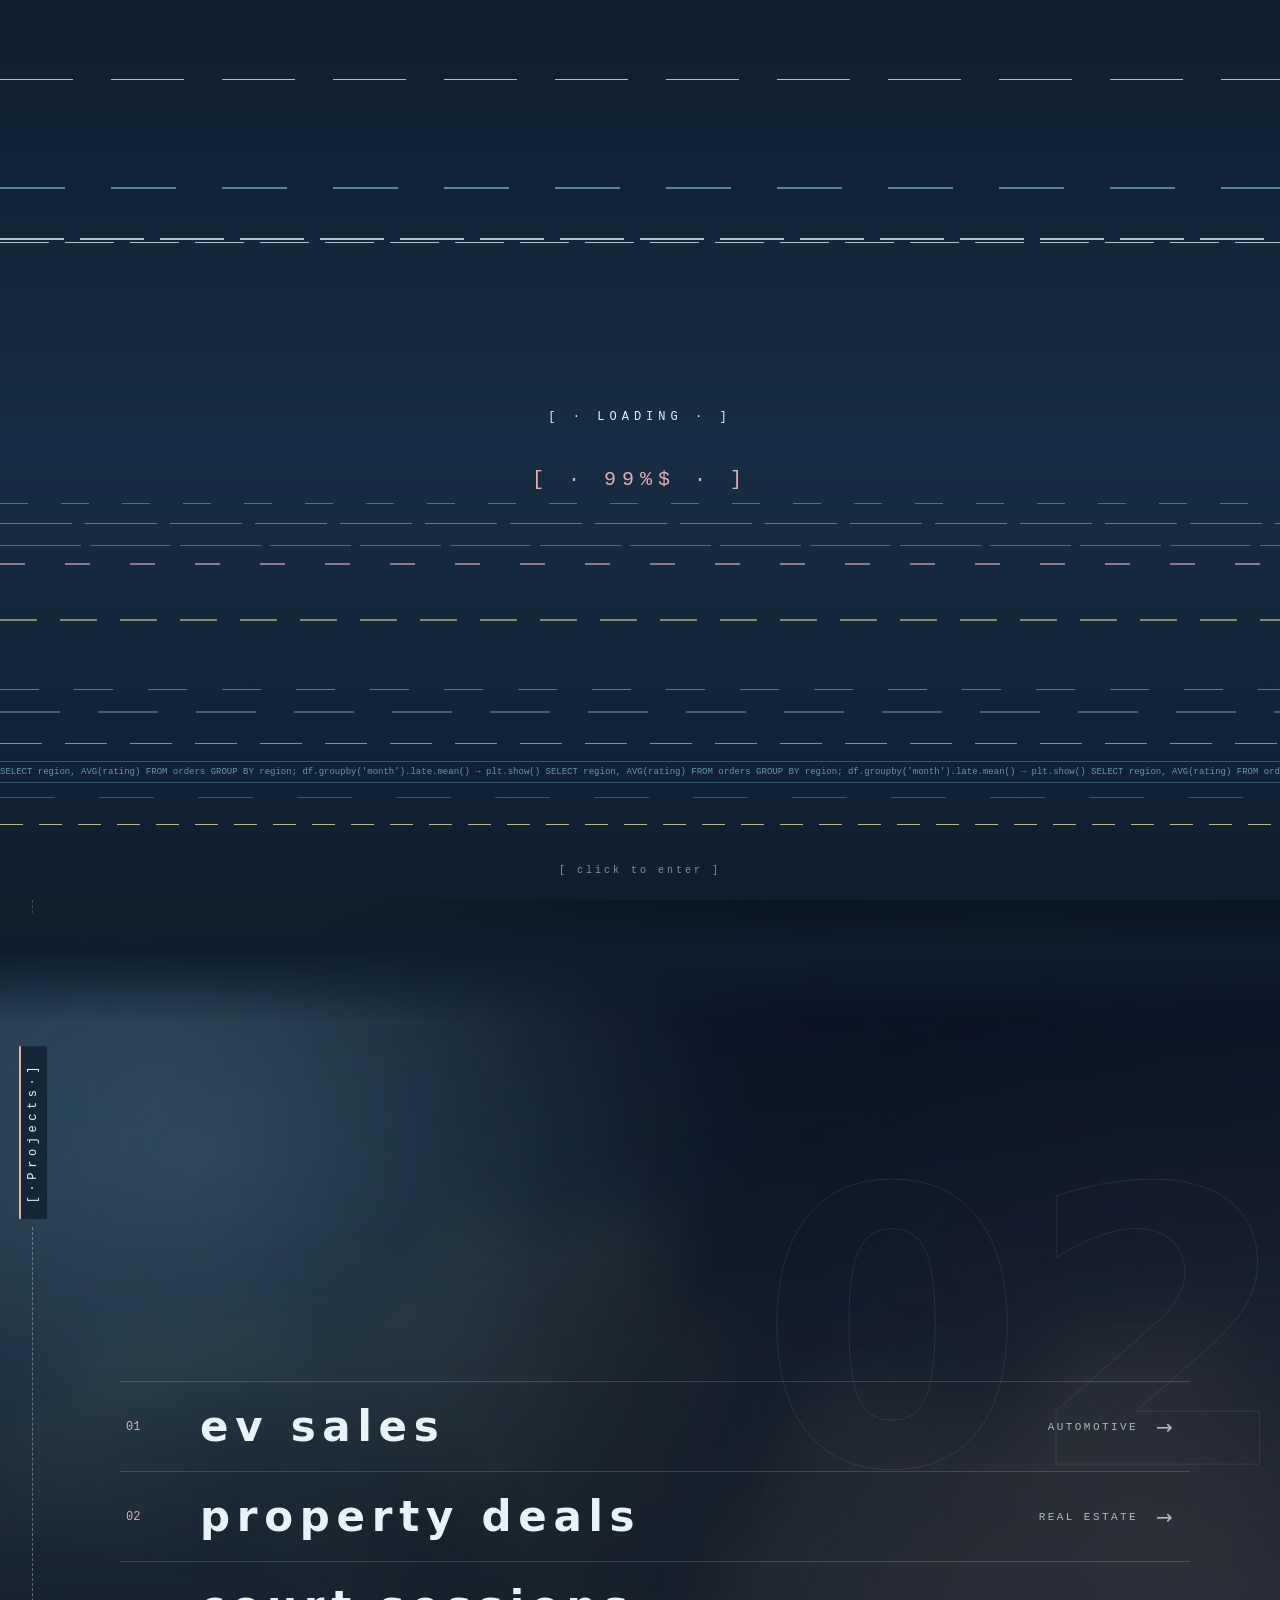
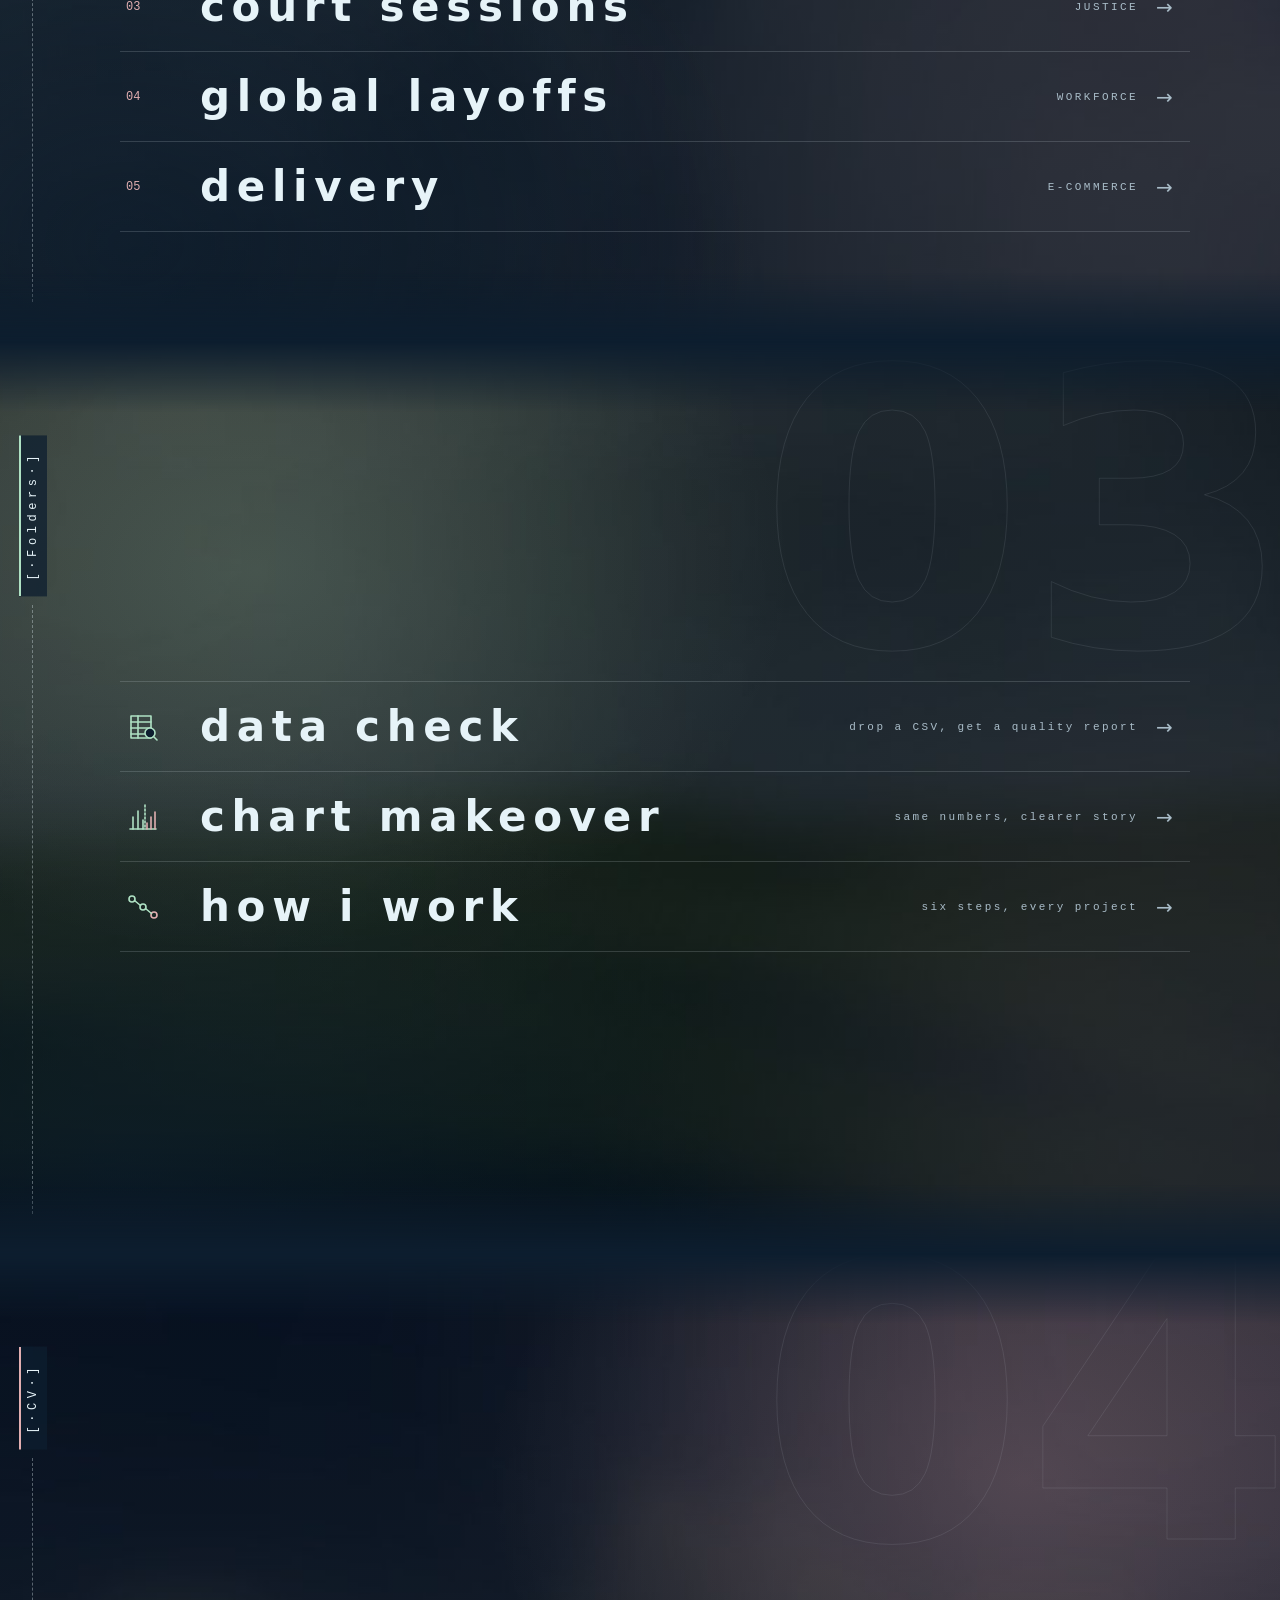
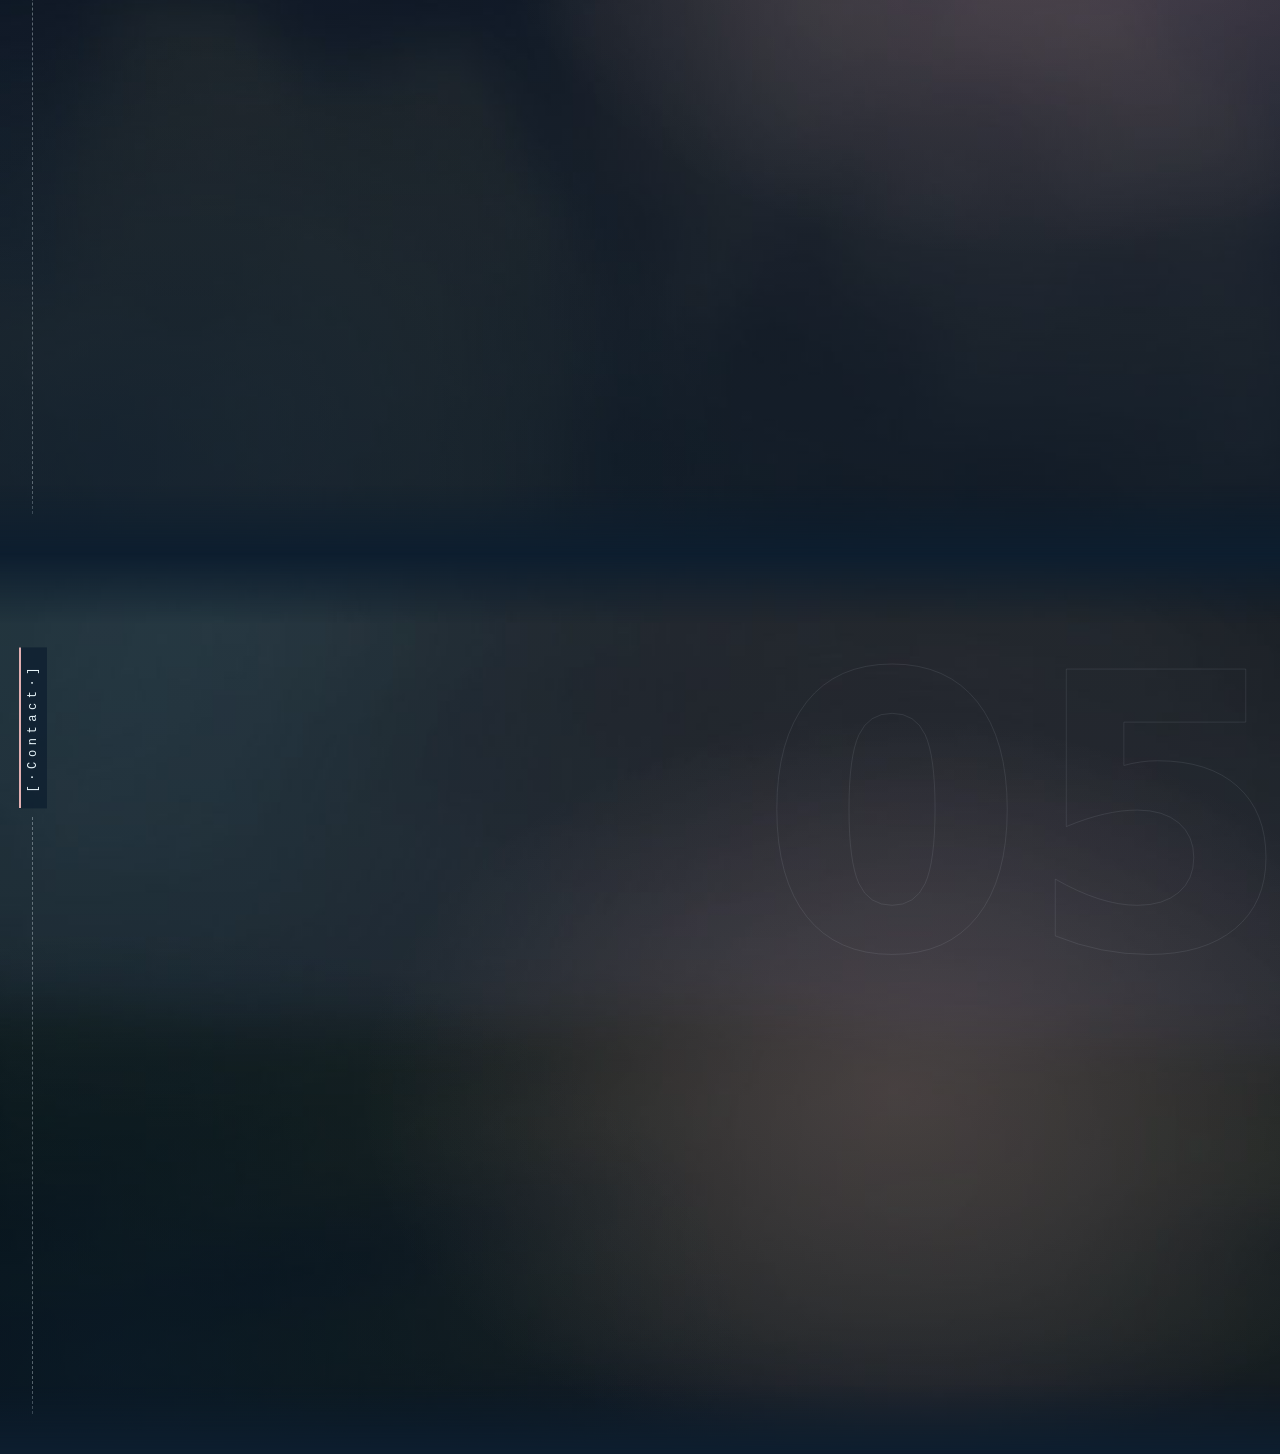
<file: index.html>
<!doctype html>
<html lang="en">
<head>
<meta charset="utf-8">
<meta http-equiv="Content-Security-Policy" content="default-src 'self'; script-src 'self'; style-src 'self' 'unsafe-inline' https://fonts.googleapis.com; font-src https://fonts.gstatic.com; img-src 'self' data: blob: https://raw.githubusercontent.com https://*.githubusercontent.com https://github.com; media-src 'self' blob:; connect-src 'self' https://formsubmit.co https://*.supabase.co; object-src 'none'; base-uri 'self'; form-action 'self' https://formsubmit.co">
<meta name="referrer" content="strict-origin-when-cross-origin">
<meta name="viewport" content="width=device-width, initial-scale=1, viewport-fit=cover">
<meta name="theme-color" content="#0D1E2F">
<title>Nourah WA | Data Analyst</title>
<meta name="description" content="Data and business analysis portfolio: five case studies, from Saudi real estate to court workloads, and tools you can try.">
<link rel="canonical" href="https://nourahwa.github.io/">
<meta property="og:type" content="website">
<meta property="og:url" content="https://nourahwa.github.io/">
<meta property="og:site_name" content="Nourah WA">
<meta property="og:title" content="Nourah Wahaq · Data & Business Analyst Portfolio">
<meta property="og:description" content="Five data and business analysis case studies, from Saudi real estate to court workloads, and tools you can try.">
<meta property="og:image" content="https://nourahwa.github.io/og.jpg">
<meta property="og:image:width" content="1200">
<meta property="og:image:height" content="626">
<meta name="twitter:card" content="summary_large_image">
<link rel="preconnect" href="https://fonts.googleapis.com">
<link rel="preconnect" href="https://fonts.gstatic.com" crossorigin>
<link rel="stylesheet" href="https://fonts.googleapis.com/css2?family=Funnel+Display:wght@300;400;500;600;700;800&family=Readex+Pro:wght@300;400;500;600;700&family=JetBrains+Mono:wght@400;500&display=swap">
<link rel="stylesheet" href="site.css?v=14">
</head>
<body>

<!-- loading screen: running lines, a counter, then the two halves open -->
<div class="loader" id="loader" tabindex="-1" aria-hidden="true">
  <div class="ld-half ld-top"></div>
  <div class="ld-half ld-bottom"></div>
  <div class="ld-lines"></div>
  <div class="ld-center">
    <p class="ld-word"></p>
    <p class="ld-pct">[ · 0% · ]</p>
  </div>
  <div class="ld-stream"></div>
  <p class="ld-skip"></p>
</div>

<!-- top ribbon: sun mark, Portfolio and my name -->
<header class="top" id="top">
  <a class="ribbon" href="#about">
    <span class="rb-sun" id="rbSun"></span>
    <span class="rb-port" data-t="portTag">[·Portfolio·]</span>
    <span class="rb-name" id="rbName">NOURAH WA</span>
  </a>
  <span class="top-dash" aria-hidden="true"></span>
  <span class="clock" id="clock"></span>
  <nav class="top-nav" id="topNav">
    <a href="#about" data-t="about">About</a>
    <a href="#work" data-t="projects">Projects</a>
    <a href="#desk" data-t="desk">Folders</a>
    <a href="#cv" data-t="cv">CV</a>
    <a href="#contact" data-t="contact">Contact</a>
  </nav>
  <button class="menu-btn" id="menuBtn" type="button" aria-expanded="false" aria-controls="topNav"><i></i><i></i><i></i></button>
  <button class="lang" id="lang" type="button">ع</button>
</header>

<!-- slow lines running behind the whole page -->
<div class="drift" aria-hidden="true"><i class="ld-line" style="top:14%;color:#88C9E2;--d:60px;--g:40px;--s:22s"></i><i class="ld-line rev" style="top:38%;color:#E2AFB1;--d:20px;--g:70px;--s:30s"></i><i class="ld-line thick" style="top:63%;color:#E6F3F8;--d:90px;--g:120px;--s:26s"></i><i class="ld-line rev" style="top:86%;color:#88C9E2;--d:30px;--g:50px;--s:34s"></i><b></b><b></b><b></b></div>

<main id="page">

  <section class="sec" id="about" data-mood="about">
    <div class="mood" aria-hidden="true"></div>
    <div class="tag-label"><span>[·<b data-t="about">About</b>·]</span></div>
    <div class="about-grid">
      <div class="about-text">
        <p class="hello" id="hello"></p>
        <h1 class="name" id="name">Nourah<br>WA·</h1>
        <p class="role" id="role"></p>
        <p class="bio" id="bio"></p>
        <p class="motto" id="motto"></p>
      </div>
      <div class="badge" id="badge" aria-hidden="true"></div>
      <p class="scroll-hint"><span data-t="explore">[ · Drag or pick to explore · ]</span><i aria-hidden="true">→</i></p>
    </div>
    <div class="band" id="band" aria-hidden="true"></div>
  </section>

  <section class="sec" id="work" data-mood="projects">
    <div class="mood" aria-hidden="true"></div>
    <div class="tag-label"><span>[·<b data-t="projects">Projects</b>·]</span></div>
    <div class="head">
      <h2 class="big-title">[·<span data-t="projectsBig">projects</span>·]</h2>
      <p class="note" id="workNote"></p>
      <div class="filters" id="filters" role="group" aria-label="Project type"></div>
    </div>
    <ol class="folders" id="projectList"></ol>
  </section>

  <section class="sec" id="desk" data-mood="lab">
    <div class="mood" aria-hidden="true"></div>
    <div class="tag-label"><span>[·<b data-t="desk">Folders</b>·]</span></div>
    <div class="head">
      <h2 class="big-title">[·<span data-t="deskBig">folders</span>·]</h2>
      <p class="note" id="deskNote"></p>
    </div>
    <ol class="folders" id="deskList"></ol>
    <div class="tools-wrap">
      <p class="tools-title">[·<span data-t="tools">tools I use</span>·]</p>
      <div class="tools" id="tools"></div>
    </div>
  </section>

  <section class="sec" id="cv" data-mood="resume">
    <div class="mood" aria-hidden="true"></div>
    <div class="tag-label"><span>[·<b data-t="cv">CV</b>·]</span></div>
    <div class="cv-box">
      <h2 class="big-title small">[·<span data-t="cvBig">cv on request</span>·]</h2>
      <p class="note" id="cvLead"></p>
      <form class="cv-form" id="cvForm" novalidate>
        <label><span data-t="yourName">Your name</span><input id="cvName" maxlength="60" autocomplete="name"></label>
        <label><span data-t="yourMail">Your email</span><input id="cvMail" type="email" maxlength="120" autocomplete="email"></label>
        <label><span data-t="yourRole">Your job title</span><input id="cvRole" maxlength="80" autocomplete="organization-title"></label>
        <input class="hp" id="cvHp" tabindex="-1" autocomplete="off" aria-hidden="true">
        <button class="btn" type="submit" id="cvSend" data-t="request">[ · Request my CV · ]</button>
        <p class="cv-info" id="cvInfo" role="status"></p>
      </form>
    </div>
  </section>

  <section class="sec" id="contact" data-mood="contact">
    <div class="mood" aria-hidden="true"></div>
    <div class="tag-label"><span>[·<b data-t="contact">Contact</b>·]</span></div>
    <div class="head">
      <h2 class="big-title">[·<span data-t="say">say hello</span>·]</h2>
      <p class="note" id="contactNote"></p>
    </div>
    <ul class="links" id="links"></ul>
    <footer class="foot">
      <span id="copy"></span>
      <!-- Desktop version, hidden for now. To bring it back, remove the comment marks:
      <a href="desktop.html" data-t="desktop">Desktop version</a>
      -->
    </footer>
  </section>

</main>

<article class="project" id="project" hidden role="dialog" aria-modal="true" aria-labelledby="pjTitle">
  <div class="pj-mood" id="pjMood" aria-hidden="true"></div>
  <div class="pj-wrap" id="pjWrap"></div>
</article>

<div class="app-sheet" id="appSheet" hidden role="dialog" aria-modal="true">
  <button class="app-close" id="appClose" type="button"><span aria-hidden="true">✕</span></button>
  <iframe id="appFrame" title="App"></iframe>
  <div class="studio" id="studio" hidden><div class="studio-body" id="studioBody"></div></div>
</div>

<div class="peek" id="peek" aria-hidden="true"></div>
<div class="grain" aria-hidden="true"></div>

<script src="site/content/settings.js?v=202611121428"></script>
<script src="site/content/projects.js?v=4"></script>
<script src="profile.js?v=4"></script>
<script src="config.js?v=202611121428"></script>
<script src="art.js?v=202611121428"></script>
<script src="art2.js?v=3"></script>
<script src="sqldata.js?v=202611121428"></script>
<script src="studio.js?v=5"></script>
<script src="site.js?v=17"></script>
</body>
</html>
</file>
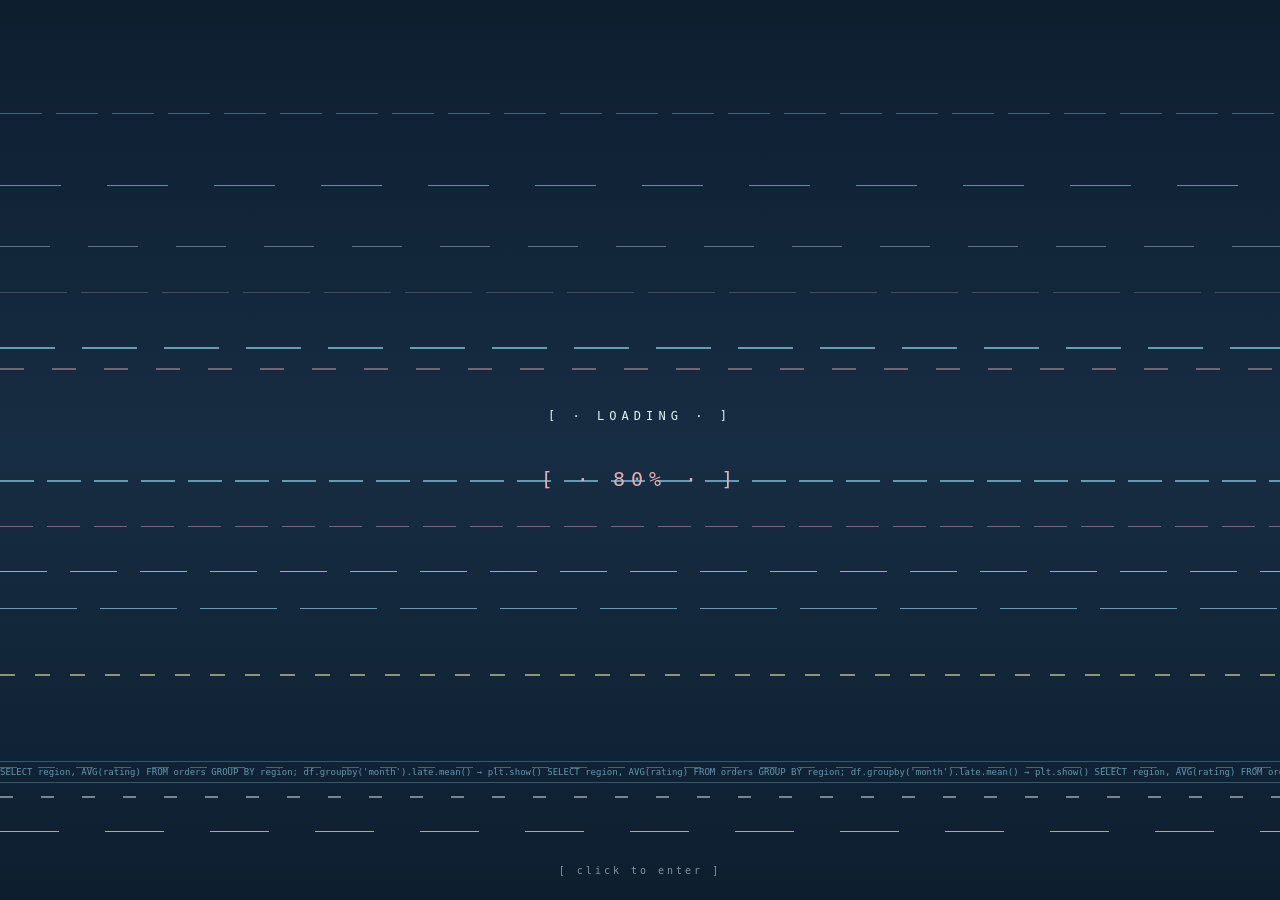
<file: desktop.html>
<!doctype html>
<html lang="en">
<head>
<meta charset="utf-8">
<meta http-equiv="Content-Security-Policy" content="default-src 'self'; script-src 'self' https://gc.zgo.at; style-src 'self' 'unsafe-inline' https://fonts.googleapis.com; font-src https://fonts.gstatic.com; img-src 'self' data: blob: https://raw.githubusercontent.com https://*.githubusercontent.com https://github.com; media-src 'self' blob:; connect-src 'self' https://formsubmit.co https://api.open-meteo.com https://*.goatcounter.com https://*.supabase.co https://api.github.com; object-src 'none'; base-uri 'self'; form-action 'self' https://formsubmit.co">
<meta name="referrer" content="strict-origin-when-cross-origin">
<meta name="viewport" content="width=device-width, initial-scale=1, viewport-fit=cover">
<title>Nourah WA | Data Analyst</title>
<meta name="description" content="Data analysis portfolio">
<link rel="preconnect" href="https://fonts.googleapis.com">
<link rel="stylesheet" href="https://fonts.googleapis.com/css2?family=Funnel+Display:wght@300;400;500;600;700;800&family=Readex+Pro:wght@300;400;500;600;700&family=JetBrains+Mono:wght@400;500&display=swap">
<link rel="stylesheet" href="shared/base.css?v=202611121428">
<link rel="stylesheet" href="desktop.css?v=202611121428">
<link rel="stylesheet" href="extras.css?v=2">
</head>
<body>

<!-- loading screen: running lines and a counter, then the screen opens in two halves -->
<div class="loader" id="login" hidden tabindex="-1" aria-label="Loading">
  <div class="ld-half ld-top"></div>
  <div class="ld-half ld-bottom"></div>
  <div class="ld-lines"></div>
  <div class="ld-center">
    <p class="ld-word"></p>
    <p class="ld-pct">[ · 0% · ]</p>
  </div>
  <div class="ld-stream"></div>
  <p class="ld-skip"></p>
</div>

<main id="home" class="desk">
  <header class="menubar">
    <div class="mb-left">
      <div class="ribbon">
        <button class="sun-btn" id="sunBtn" type="button" aria-haspopup="true" aria-expanded="false" aria-controls="sunMenu"></button>
        <span class="rb-port" id="rbPort">[·Portfolio·]</span>
        <button class="mb-name" id="mbName" type="button"></button>
      </div>
      <button class="mb-icon mb-term" id="termBtn" type="button" aria-expanded="false" aria-controls="codePanel">&gt;_</button>
      <button class="mb-text" id="helpBtn" type="button"></button>
      <div class="sun-menu" id="sunMenu" hidden></div>
    </div>
    <div class="mb-right">
      <button class="mb-item mb-prog" id="progBtn" type="button" aria-haspopup="true" aria-expanded="false"></button>
      <div class="prog-menu" id="progMenu" hidden></div>
      <span class="mb-item" id="weather" hidden></span>
      <span class="mb-item" id="mbDate"></span>
      <span class="mb-item" id="mbTime"></span>
      <button class="mb-icon" id="soundBtn" type="button"></button>
      <span id="langSlot"></span>
    </div>
  </header>

  <aside class="palette" id="palette" aria-label="Background"></aside>

  <section class="intro">
    <div class="intro-text">
      <p class="intro-hello" id="introHello"></p>
      <p class="intro-name" id="introName"></p>
      <p class="intro-role" id="introRole"></p>
      <p class="intro-bio" id="introBio"></p>
      <p class="intro-about" id="introAbout"></p>
    </div>
  </section>

  <aside class="codepanel" id="codePanel" hidden aria-label="about_me.py">
    <header class="cp-bar">
      <span class="lights"><button class="win-close" id="cpClose" type="button"></button><i></i><i></i></span>
      <span class="cp-file">about_me.py</span>
      <button class="cp-run" id="cpRun" type="button">Run ▶</button>
    </header>
    <pre class="me-code" id="cpCode"></pre>
    <div class="me-term" id="cpTerm"></div>
  </aside>

  <nav class="icons" id="icons" aria-label="Apps"></nav>

  <footer class="dock-wrap">
    <div class="dock" id="dock"></div>
    <p class="copy" id="copy"></p>
  </footer>
  <p class="toast" id="toast" role="status" hidden></p>
</main>

<div class="ink" id="ink" hidden aria-hidden="true"></div>
<div class="peek" id="peek" aria-hidden="true"></div>
<div class="saver" id="saver" hidden aria-hidden="true"></div>

<div class="layer" id="layer" hidden>
  <section class="win" id="win" role="dialog" aria-modal="true" aria-labelledby="winTitle">
    <header class="win-bar">
      <span class="lights"><button class="win-close" id="winClose" type="button"></button><i></i><i></i></span>
      <h2 class="win-title" id="winTitle"></h2>
      <span class="win-tools" id="winTools"></span>
    </header>
    <div class="win-body" id="winBody"></div>
  </section>
</div>

<article id="detail" class="detail" hidden></article>

<script src="site/content/settings.js?v=202611121428"></script>
<script src="site/content/projects.js?v=202611121428"></script>
<script src="shared/pixel.js?v=202611121428"></script>
<script src="shared/core.js?v=202611121428"></script>
<script src="config.js?v=202611121428"></script>
<script src="profile.js?v=202611121428"></script>
<script src="sqldata.js?v=202611121428"></script>
<script src="art.js?v=202611121428"></script>
<script src="art2.js?v=3"></script>
<script src="apps.js?v=202611121428"></script>
<script src="apps2.js?v=202611121428"></script>
<script src="desktop.js?v=3"></script>
</body>
</html>
</file>
<file: site.css>
/* Main page. Sections sit side by side; drag the screen or pick one from the menu.
   Each section has a dark nature photo, blurred until only its colours are left, with coarse grain.
   Colours are the site colours in settings.js. */
:root{
  --ink:#0D1E2F; --navy:#172D43; --navy2:#233F5B; --pine:#21392E;
  --sky:#88C9E2; --ice:#E6F3F8; --ice2:#A9BCC8; --pink:#E2AFB1; --gold:#F6E7A1;
  --lat:"Funnel Display",system-ui,sans-serif; --ara:"Readex Pro","Funnel Display",sans-serif;
  --mono:"JetBrains Mono",ui-monospace,Menlo,monospace;
  --top:62px;
}
*{box-sizing:border-box;margin:0;padding:0}
html,body{height:100%}
body{background:var(--ink);color:var(--ice);font-family:var(--lat);-webkit-font-smoothing:antialiased;overflow:hidden}
html[lang=ar] body{font-family:var(--ara)}
a{color:inherit;text-decoration:none}
button,input{font:inherit;color:inherit}
button{background:none;border:0;cursor:pointer}
img,svg,video{display:block;max-width:100%}
[hidden]{display:none!important}
:focus-visible{outline:2px solid var(--gold);outline-offset:3px}
.glyph{font-family:var(--mono);color:var(--sky);opacity:.9}

/* coarse film grain over everything */
.grain{position:fixed;inset:0;z-index:90;pointer-events:none;opacity:.95;mix-blend-mode:overlay;background-size:120px 120px;
  background-image:url("data:image/svg+xml,%3Csvg xmlns='http://www.w3.org/2000/svg' width='170' height='170'%3E%3Cfilter id='n'%3E%3CfeTurbulence type='fractalNoise' baseFrequency='.5' numOctaves='3' stitchTiles='stitch'/%3E%3CfeColorMatrix values='0 0 0 0 .5 0 0 0 0 .5 0 0 0 0 .5 0 0 0 1.9 -.3'/%3E%3C/filter%3E%3Crect width='100%25' height='100%25' filter='url(%23n)'/%3E%3C/svg%3E");
  animation:grain 1.4s steps(5) infinite}
@keyframes grain{0%,100%{background-position:0 0}20%{background-position:-37px 21px}40%{background-position:28px -33px}60%{background-position:-19px -12px}80%{background-position:33px 29px}}

/* ---------------- loading screen ---------------- */
.loader{position:fixed;inset:0;z-index:100;display:grid;place-items:center;font-family:var(--mono);cursor:pointer;outline:none}
.ld-half{position:absolute;left:0;right:0;height:50.5%;background:linear-gradient(180deg,var(--ink),var(--navy));transition:transform .9s cubic-bezier(.77,0,.18,1)}
.ld-top{top:0}.ld-bottom{bottom:0;background:linear-gradient(0deg,var(--ink),var(--navy))}
.loader.out{pointer-events:none}
.loader.out .ld-half{transition-delay:.35s}
.loader.out .ld-top{transform:translateY(-101%)}
.loader.out .ld-bottom{transform:translateY(101%)}
.loader.out .ld-center,.loader.out .ld-lines,.loader.out .ld-stream,.loader.out .ld-skip{opacity:0;transition:opacity .25s .25s}
.ld-center{position:relative;z-index:2;text-align:center}
.ld-word{font-size:12px;letter-spacing:.42em;color:var(--ice)}
html[lang=ar] .ld-word{letter-spacing:.05em;font-family:var(--ara);font-size:14px}
.ld-pct{margin-top:44px;font-size:20px;letter-spacing:.3em;color:var(--pink);font-weight:500}
.ld-lines{position:absolute;inset:0;overflow:hidden;z-index:1}
.ld-line{position:absolute;left:0;height:1px;width:200%;
  background:repeating-linear-gradient(90deg,currentColor 0 var(--d,38px),transparent var(--d,38px) calc(var(--d,38px) + var(--g,22px)));
  animation:ldrun var(--s,3s) linear infinite}
.ld-line.thick{height:2px}.ld-line.rev{animation-direction:reverse}
@keyframes ldrun{from{transform:translateX(-50%)}to{transform:translateX(0)}}
.loader.fast .ld-line{animation-duration:.45s!important}
.ld-stream{position:absolute;left:0;right:0;bottom:13%;height:22px;overflow:hidden;font-size:9px;line-height:20px;color:var(--sky);opacity:.7;white-space:nowrap;z-index:1;border-top:1px solid rgba(136,201,226,.45);border-bottom:1px solid rgba(136,201,226,.45)}
.ld-stream span{display:inline-block;width:max-content;animation:ldrun 7s linear infinite}
.ld-skip{position:absolute;bottom:24px;z-index:2;font-size:10px;letter-spacing:.3em;color:var(--ice);opacity:.55}
html[lang=ar] .ld-skip{letter-spacing:0;font-family:var(--ara);font-size:12px}

/* Arabic: the words read right to left, but nothing on the page moves */
html[lang=ar] :is(p,h1,h2,h3,label,li,.f-name,.f-cat,.pj-in span,.links a,.mk-notes span,.mk-notes b,.hw-ins span,.hw-checks span,.hw-t td,.hw-f span,.dc-or span,.dc-card span){unicode-bidi:plaintext}
html[lang=ar] .f-cat{text-align:right}

/* text typed as a line of Python before it turns into words */
.py-line{font-family:var(--mono);font-size:.82em;letter-spacing:0;color:var(--sky);direction:ltr;unicode-bidi:isolate;white-space:pre}
.py-caret{display:inline-block;width:.55em;height:1.05em;vertical-align:-.15em;margin-inline-start:2px;background:var(--pink);animation:blink .8s steps(2) infinite}

/* ---------------- top ribbon ---------------- */
.top{position:fixed;top:0;left:0;right:0;height:var(--top);z-index:50;display:flex;align-items:center;gap:16px;padding-inline:0 18px;
  background:rgba(13,30,47,.55);-webkit-backdrop-filter:blur(14px);backdrop-filter:blur(14px);border-bottom:1px solid rgba(230,243,248,.08)}
.ribbon{position:relative;display:flex;align-items:center;gap:12px;height:44px;padding-inline:18px 36px;flex:0 0 auto;
  background:linear-gradient(90deg,var(--ink),var(--navy2));color:var(--ice);clip-path:polygon(0 0,100% 0,calc(100% - 18px) 100%,0 100%);box-shadow:inset 0 -2px 0 var(--pink)}
.ribbon::after{content:"";position:absolute;right:16px;top:6px;bottom:6px;width:2px;background:var(--pink);transform:skewX(22deg);opacity:.85}
/* the sun: thin lines like the drawings, no glow; it draws itself, then the rays turn slowly */
.rb-sun{width:30px;height:24px;color:var(--ice)}
.rb-sun svg{width:100%;height:100%}
.sun-arc{stroke-dasharray:1;stroke-dashoffset:1;animation:sunDraw 1.4s .3s cubic-bezier(.6,0,.2,1) forwards}
.rb-sun .ray{stroke-dasharray:6;stroke-dashoffset:6;animation:sunDraw .5s forwards}
.rb-sun .ray:nth-of-type(1){animation-delay:1.1s}.rb-sun .ray:nth-of-type(2){animation-delay:1.2s}.rb-sun .ray:nth-of-type(3){animation-delay:1.3s}.rb-sun .ray:nth-of-type(4){animation-delay:1.4s}.rb-sun .ray:nth-of-type(5){animation-delay:1.5s}
.ribbon:hover .rb-sun g{transform-box:view-box;transform-origin:20px 28px;animation:sunTurn 1.6s ease-in-out}
@keyframes sunDraw{to{stroke-dashoffset:0}}
@keyframes sunTurn{50%{transform:rotate(14deg)}}
.rb-port{font-family:var(--mono);font-size:11px;letter-spacing:.3em;color:var(--sky);white-space:nowrap}
html[lang=ar] .rb-port{letter-spacing:0;font-family:var(--ara);font-size:13px}
.rb-name{display:inline-block;overflow:hidden;max-width:16em;font-weight:700;font-size:15px;letter-spacing:.14em;white-space:nowrap;transition:max-width .7s cubic-bezier(.77,0,.18,1),opacity .4s,margin .7s}
/* on About my name is big on the page, so the ribbon hides it there */
body.on-about .rb-name{max-width:0;opacity:0;margin-inline-start:-12px}
html[lang=ar] .rb-name{letter-spacing:0}
.top-dash{flex:1;height:0;border-top:1px dashed rgba(230,243,248,.25)}
.clock{font-family:var(--mono);font-size:11px;letter-spacing:.18em;color:var(--ice2);white-space:nowrap}
.clock::before{content:"";display:inline-block;width:6px;height:6px;margin-inline-end:8px;background:var(--pink);border-radius:50%;animation:blink 2s steps(2) infinite}
html[lang=ar] .clock{font-family:var(--ara);letter-spacing:0;font-size:12px}
@keyframes blink{50%{opacity:.2}}
.top-nav{display:flex;gap:2px;flex:0 0 auto}
.top-dash{min-width:12px}
.lang,.menu-btn,.top-nav a,.clock{flex-shrink:0;white-space:nowrap}
@media (max-width:1120px){.clock{display:none}}
.top-nav a{font-size:13px;letter-spacing:.1em;padding:8px 11px;color:var(--ice2);transition:color .2s}
html[lang=ar] .top-nav a{letter-spacing:0;font-size:14px}
.top-nav a::before{content:"[";opacity:0;margin-inline-end:4px;color:var(--pink);transition:opacity .2s}
.top-nav a::after{content:"]";opacity:0;margin-inline-start:4px;color:var(--pink);transition:opacity .2s}
.top-nav a:hover,.top-nav a.on{color:var(--ice)}
.top-nav a.on::before,.top-nav a.on::after,.top-nav a:hover::before,.top-nav a:hover::after{opacity:1}
.lang{font-size:13px;width:36px;height:30px;background:var(--pink);color:var(--ink);font-weight:700;clip-path:polygon(0 0,100% 0,100% 100%,8px 100%)}
.menu-btn{display:none;width:36px;height:30px;flex-direction:column;justify-content:center;align-items:center;gap:5px}
.menu-btn i{display:block;width:20px;height:2px;background:var(--ice);transition:transform .3s,opacity .3s}
.top.menu-open .menu-btn i:nth-child(1){transform:translateY(7px) rotate(45deg)}
.top.menu-open .menu-btn i:nth-child(2){opacity:0}
.top.menu-open .menu-btn i:nth-child(3){transform:translateY(-7px) rotate(-45deg)}

/* ---------------- sections side by side ---------------- */
#page{position:fixed;inset:0;display:flex;width:100%;height:100%;transition:transform .85s cubic-bezier(.77,0,.18,1);touch-action:pan-y;will-change:transform}
#page.dragging{transition:none;cursor:grabbing}
.sec{position:relative;flex:0 0 100vw;width:100vw;height:100%;overflow-y:auto;overflow-x:hidden;padding:calc(var(--top) + 40px) clamp(20px,6vw,90px) 80px;
  -webkit-overflow-scrolling:touch;overscroll-behavior:contain;scrollbar-width:thin;scrollbar-color:var(--navy2) transparent;
  background:var(--ink) var(--photo) center / cover no-repeat;background-attachment:local}
.sec::before{content:"";position:absolute;inset:0;pointer-events:none;z-index:0;
  background:radial-gradient(60% 60% at var(--gx,80%) var(--gy,25%),var(--glow,rgba(226,175,177,.22)),transparent 70%),
    radial-gradient(70% 70% at 10% 90%,rgba(13,30,47,.55),transparent 70%),
    linear-gradient(180deg,rgba(13,30,47,.25),rgba(13,30,47,.55))}
.sec>*{position:relative;z-index:1}
.sec>.mood{position:absolute;inset:0;z-index:0;pointer-events:none;overflow:hidden;color:var(--ice)}
.mood svg{position:absolute;right:5%;bottom:8%;width:min(46vw,480px);height:auto;opacity:.07}
#about{--photo:url(photos/haze-about.jpg);--glow:rgba(226,175,177,.2);--gx:78%;--gy:30%}
#work{--photo:url(photos/haze-work.jpg);--glow:rgba(136,201,226,.18);--gx:15%;--gy:20%}
#desk{--photo:url(photos/haze-desk.jpg);--glow:rgba(246,231,161,.14);--gx:20%;--gy:25%}
#cv{--photo:url(photos/haze-cv.jpg);--glow:rgba(226,175,177,.2);--gx:80%;--gy:25%}
#contact{--photo:url(photos/haze-contact.jpg);--glow:rgba(226,175,177,.18);--gx:70%;--gy:60%}

/* dots at the bottom: where am I */
.pager{position:fixed;bottom:18px;left:50%;transform:translateX(-50%);z-index:55;display:flex;gap:10px;align-items:center}
.pager button{width:24px;height:4px;background:rgba(230,243,248,.25);transition:background .3s,width .3s}
.pager button.on{background:var(--pink);width:44px}
.drag-hint{white-space:nowrap;font-family:var(--mono);font-size:10px;letter-spacing:.25em;color:var(--ice2);opacity:.75}
html[lang=ar] .drag-hint{letter-spacing:0;font-family:var(--ara);font-size:12px}
body.pj-open .pager{display:none}

/* vertical label on the side of each section */
.tag-label{position:absolute!important;top:calc(var(--top) + 30px);inset-inline-start:clamp(6px,1.4vw,22px);bottom:40px;width:30px;display:flex;flex-direction:column;align-items:center}
.tag-label span{writing-mode:vertical-rl;transform:rotate(180deg);font-family:var(--mono);font-size:12px;letter-spacing:.38em;color:var(--ice);background:rgba(13,30,47,.75);padding:16px 7px;box-shadow:inset -2px 0 0 var(--pink)}
html[lang=ar] .tag-label span{letter-spacing:.05em;font-family:var(--ara)}
.tag-label b{font-weight:500}
.tag-label::after{content:"";flex:1;width:0;border-left:1px dashed rgba(230,243,248,.35);margin-top:8px}

/* ---------------- about ---------------- */
.about-grid{display:grid;grid-template-columns:1fr;gap:clamp(24px,5vw,70px);align-items:center;max-width:1180px;margin:0 auto;min-height:calc(100vh - var(--top) - 130px);padding-inline-start:30px}
/* keep the words clear of the turning circle, in both languages */
.about-text{max-width:calc(100% - clamp(180px,21vw,290px))}
.hello{font-family:var(--mono);font-size:clamp(13px,1.2vw,15px);color:var(--pink);letter-spacing:.2em;min-height:1.4em}
html[lang=ar] .hello{font-family:var(--ara);letter-spacing:0;font-size:17px}
.name{font-size:clamp(54px,9vw,124px);line-height:.9;font-weight:800;letter-spacing:-.02em;margin-top:14px}
html[lang=ar] .name{letter-spacing:0;line-height:1.15;font-weight:700}
.role{margin-top:18px;font-family:var(--mono);font-size:12px;letter-spacing:.28em;color:var(--sky);text-transform:uppercase}
html[lang=ar] .role{font-family:var(--ara);letter-spacing:0;font-size:15px}
.bio{margin-top:22px;font-size:clamp(15px,1.25vw,18px);line-height:1.7;max-width:56ch;min-height:3.4em}
.bio.dim{color:var(--ice2);font-size:clamp(14px,1.1vw,16px);margin-top:12px;min-height:1.7em}
html[lang=ar] .bio{line-height:1.95}
.motto{margin-top:34px;font-size:clamp(28px,3.8vw,50px);font-weight:700;line-height:1.05}
html[lang=ar] .motto{line-height:1.35}
.motto .o{color:var(--pink);font-weight:500}
.card-wrap{display:flex;flex-direction:column;align-items:center;gap:22px}
.id-card{width:min(100%,440px);transform:rotate(-2deg);transition:transform .5s;filter:drop-shadow(0 18px 40px rgba(0,0,0,.5))}
.id-card:hover{transform:rotate(0) translateY(-4px)}
.id-card svg{width:100%;height:auto}
.scroll-hint{font-family:var(--mono);font-size:11px;letter-spacing:.28em;display:flex;align-items:center;gap:14px;margin-top:44px;color:var(--ice2)}
html[lang=ar] .scroll-hint{font-family:var(--ara);letter-spacing:0;font-size:13px}
.scroll-hint i{font-style:normal;font-size:18px;color:var(--pink);animation:nudge 1.6s ease-in-out infinite}
@keyframes nudge{0%,100%{translate:0 0}50%{translate:8px 0}}
/* circle of words that turns */
.badge{position:absolute;top:calc(var(--top) + 6vh);right:clamp(20px,7vw,110px);width:clamp(110px,11vw,150px);aspect-ratio:1;z-index:1}
.badge svg{width:100%;height:100%;animation:spin 18s linear infinite}
.badge text{font-family:var(--mono);font-size:9.6px;letter-spacing:.12em;fill:var(--ice2);text-transform:uppercase}
html[lang=ar] .badge text{font-family:var(--ara);font-size:10.5px;letter-spacing:0}
.badge-sun{position:absolute;inset:0;margin:auto;width:38%;height:30%;color:var(--pink)}
.badge-sun svg{animation:none;width:100%;height:100%}
.badge-sun .sun-arc,.badge-sun .ray{animation:none;stroke-dashoffset:0}
@keyframes spin{to{transform:rotate(360deg)}}
/* a band of words running across */
.band{position:relative;max-width:none;margin:30px calc(-1 * clamp(20px,6vw,90px)) 0;overflow:hidden;border-block:1px solid rgba(230,243,248,.16);background:rgba(13,30,47,.45);transform:rotate(-1.2deg)}
.band-run{display:flex;width:max-content;align-items:center;gap:26px;padding:14px 0;animation:ldrun 38s linear infinite reverse}
.band-run span{font-size:clamp(18px,2.2vw,28px);font-weight:600;letter-spacing:.12em;white-space:nowrap}
html[lang=ar] .band-run span{letter-spacing:0;font-family:var(--ara)}
.band-run i{font-style:normal;color:var(--pink);font-size:18px}
.band:hover .band-run{animation-play-state:paused}
/* big titles: each letter rises in */
.big-title .ch{display:inline-block;opacity:0;transform:translateY(.6em) rotate(6deg);transition:opacity .6s calc(var(--k) * 45ms),transform .8s calc(var(--k) * 45ms) cubic-bezier(.2,.8,.2,1)}
.sec.seen .big-title .ch{opacity:1;transform:none}
.big-title:hover .ch{animation:hop .5s calc(var(--k) * 30ms)}
@keyframes hop{50%{transform:translateY(-.12em)}}
/* the faint drawings draw themselves */
.mood path:not([stroke-dasharray]),.mood circle,.mood rect,.mood polyline,.mood line{stroke-dasharray:1400;stroke-dashoffset:1400;transition:stroke-dashoffset 4s cubic-bezier(.4,0,.2,1)}
.sec.seen .mood :is(path,circle,rect,polyline,line){stroke-dashoffset:0}
.mood svg{animation:float 9s ease-in-out infinite}
@keyframes float{50%{translate:0 -14px}}
/* a ring that follows the mouse */
.cursor{position:fixed;left:-14px;top:-14px;width:28px;height:28px;border:1px solid var(--ice);border-radius:50%;pointer-events:none;z-index:95;mix-blend-mode:difference;transition:width .25s,height .25s,left .25s,top .25s,background .25s}
.cursor.big{width:56px;height:56px;left:-28px;top:-28px;background:rgba(230,243,248,.9)}
.cursor.grab::after{content:"↔";position:absolute;inset:0;display:grid;place-items:center;font-size:12px;color:var(--ice)}
@keyframes drop{0%{opacity:0}50%{opacity:1}100%{opacity:0;transform:translate(-50%,6px) rotate(45deg)}}

/* ---------------- titles ---------------- */
.head{max-width:1100px;margin:0 auto;padding-inline-start:30px}
.big-title{font-size:clamp(40px,7vw,92px);font-weight:700;letter-spacing:.06em;line-height:1}
.big-title.small{font-size:clamp(32px,5vw,62px)}
html[lang=ar] .big-title{letter-spacing:0;line-height:1.3}
.note{margin-top:16px;max-width:54ch;color:var(--ice2);line-height:1.7;min-height:1.7em}
.filters{display:flex;flex-wrap:wrap;gap:8px;margin-top:26px}
.filters button{font-family:var(--mono);font-size:12px;letter-spacing:.16em;padding:9px 14px;border:1px solid rgba(230,243,248,.28);color:var(--ice2);background:rgba(13,30,47,.45);transition:color .2s,border-color .2s,background .2s}
html[lang=ar] .filters button{font-family:var(--ara);letter-spacing:0;font-size:14px}
.filters button::before{content:"[ ";color:var(--pink);opacity:0;transition:opacity .2s}
.filters button::after{content:" ]";color:var(--pink);opacity:0;transition:opacity .2s}
.filters button:hover{color:var(--ice);border-color:var(--ice2)}
.filters button.on{background:var(--ice);color:var(--ink);border-color:var(--ice)}
.filters button.on::before,.filters button.on::after{opacity:1}
.filters sup{font-size:9px;margin-inline-start:4px;opacity:.7}

/* ---------------- folders one under another ---------------- */
.folders{list-style:none;max-width:1100px;margin:40px auto 0;padding-inline-start:30px}
.folder{border-top:1px solid rgba(230,243,248,.16);opacity:0;transform:translateY(40px);transition:opacity .7s,transform .7s cubic-bezier(.2,.7,.2,1)}
.folder:last-child{border-bottom:1px solid rgba(230,243,248,.16)}
.folder.in{opacity:1;transform:none}
.folder a{display:grid;grid-template-columns:56px 1fr auto 28px;align-items:center;gap:18px;padding:20px 6px;position:relative}
.folder a::before{content:"";position:absolute;inset:0;background:linear-gradient(90deg,rgba(226,175,177,.2),transparent 70%);transform:scaleX(0);transform-origin:left;transition:transform .45s}
.folder a:hover::before,.folder a:focus-visible::before,.folder a.live::before{transform:scaleX(1)}
.f-num{font-family:var(--mono);font-size:12px;color:var(--pink);position:relative}
.f-num svg{width:34px;height:34px}
.f-name{font-size:clamp(22px,3.4vw,42px);font-weight:600;letter-spacing:.16em;text-transform:lowercase;position:relative;transition:letter-spacing .45s,color .3s}
html[lang=ar] .f-name{letter-spacing:0;font-size:clamp(21px,3vw,36px)}
.folder a:hover .f-name,.folder a.live .f-name{letter-spacing:.22em;color:var(--gold)}
html[lang=ar] .folder a:hover .f-name{letter-spacing:0}
.f-cat{font-family:var(--mono);font-size:11px;letter-spacing:.22em;color:var(--ice2);position:relative;text-align:end}
html[lang=ar] .f-cat{font-family:var(--ara);letter-spacing:0;font-size:13px}
.f-arrow{position:relative;font-size:20px;color:var(--ice2);transition:transform .3s,color .3s}
.folder a:hover .f-arrow,.folder a.live .f-arrow{transform:translateX(6px);color:var(--pink)}
.f-thumb{display:none}

/* the sample that follows the pointer */
.peek{position:fixed;z-index:60;left:0;top:0;width:260px;pointer-events:none;opacity:0;transform:translate(-50%,-50%) scale(.85) rotate(-3deg);transition:opacity .22s,transform .3s;background:var(--ink);color:var(--ice);padding:8px;border:1px solid rgba(230,243,248,.45);box-shadow:0 18px 40px rgba(0,0,0,.4)}
.peek.on{opacity:1;transform:translate(-50%,-50%) scale(1) rotate(-3deg)}
.peek>img{width:100%;aspect-ratio:16/10;object-fit:cover}
.pk-tag{position:absolute;top:-10px;right:-10px;font-family:var(--mono);font-size:10px;background:var(--pink);color:var(--ink);padding:3px 7px;letter-spacing:.1em}
html[lang=ar] .pk-tag{font-family:var(--ara);letter-spacing:0;font-size:12px}
.pk-shots{display:grid;grid-template-columns:2fr 1fr;grid-template-rows:1fr 1fr;gap:4px;height:130px}
.pk-shots img{width:100%;height:100%;object-fit:cover}
.pk-shots img:first-child{grid-row:1/3}
.pk-cap{font-family:var(--mono);font-size:10px;letter-spacing:.14em;margin-top:6px;color:var(--sky)}
.pk-paper{background:#F4F1E8;color:var(--ink);padding:14px;height:130px;display:flex;flex-direction:column;gap:9px;position:relative}
.pk-paper b{font-size:13px}
.pk-paper i{display:block;height:2px;background:rgba(13,30,47,.18)}
.pk-paper i:nth-child(3){width:80%}.pk-paper i:nth-child(5){width:60%}
.pk-paper em{position:absolute;right:10px;bottom:8px;font-style:normal;font-size:11px;background:var(--ink);color:var(--ice);padding:3px 7px}
.pk-sticky{background:var(--gold);color:var(--ink);height:130px;display:grid;place-items:center;transform:rotate(2deg);font-size:15px;font-weight:600}
.pk-sudoku{display:grid;grid-template-columns:repeat(9,1fr);background:#F4F1E8;color:var(--ink);font-family:var(--mono);font-size:10px;aspect-ratio:1;max-height:200px;margin:auto}
.pk-sudoku span{display:grid;place-items:center;border:.5px solid rgba(13,30,47,.18)}
.pk-sudoku span:nth-child(3n){border-right:1.5px solid var(--ink)}
.pk-sudoku span:nth-child(n+19):nth-child(-n+27),.pk-sudoku span:nth-child(n+46):nth-child(-n+54){border-bottom:1.5px solid var(--ink)}
.pk-code{margin:0;font-family:var(--mono);font-size:11px;line-height:1.6;color:var(--sky);background:#08131f;padding:12px;white-space:pre;direction:ltr;text-align:left}

/* tools */
.tools-wrap{max-width:1100px;margin:46px auto 0;padding-inline-start:30px}
.tools-title{font-family:var(--mono);font-size:12px;letter-spacing:.3em;color:var(--sky)}
html[lang=ar] .tools-title{font-family:var(--ara);letter-spacing:0;font-size:14px}
.tools{display:flex;flex-wrap:wrap;gap:12px;margin-top:16px}
.tool{display:flex;align-items:center;gap:10px;padding:8px 14px 8px 8px;background:rgba(13,30,47,.55);border:1px solid rgba(230,243,248,.14);opacity:0;transform:translateY(20px);transition:opacity .6s,transform .6s,border-color .3s}
.tool.in{opacity:1;transform:none}
.tool:hover{border-color:var(--pink)}
.tool svg{width:34px;height:34px}
.tool span{font-size:13px;letter-spacing:.06em}

/* ---------------- CV ---------------- */
.cv-box{max-width:760px;margin:0 auto;padding-inline-start:30px;min-height:calc(100vh - var(--top) - 150px);display:flex;flex-direction:column;justify-content:center}
.cv-form{margin-top:28px;display:grid;gap:16px;max-width:520px}
.cv-form label{display:grid;gap:7px;font-family:var(--mono);font-size:11px;letter-spacing:.22em;color:var(--ice2);text-transform:uppercase}
html[lang=ar] .cv-form label{font-family:var(--ara);letter-spacing:0;font-size:14px;text-transform:none}
.cv-form input{background:rgba(13,30,47,.6);border:1px solid rgba(230,243,248,.28);padding:13px 14px;font-size:16px;color:var(--ice);font-family:inherit;letter-spacing:0;text-transform:none}
.cv-form input:focus{outline:none;border-color:var(--pink);box-shadow:0 0 0 3px rgba(226,175,177,.2)}
.hp{position:absolute!important;left:-9999px;width:1px;height:1px;opacity:0}
.btn{justify-self:start;margin-top:6px;padding:14px 20px;background:var(--pink);color:var(--ink);font-family:var(--mono);font-size:13px;letter-spacing:.18em;font-weight:500;clip-path:polygon(0 0,100% 0,calc(100% - 12px) 100%,0 100%);transition:background .2s}
html[lang=ar] .btn{font-family:var(--ara);letter-spacing:0;font-size:15px}
.btn:hover{background:var(--gold)}
.btn:disabled{opacity:.6;cursor:wait}
.cv-info{min-height:1.4em;font-size:14px;color:var(--sky)}

/* ---------------- contact ---------------- */
.head .big-title{margin-top:4vh}
.links{list-style:none;max-width:1100px;margin:40px auto 0;padding-inline-start:30px}
.links li{border-top:1px solid rgba(230,243,248,.16)}
.links li:last-child{border-bottom:1px solid rgba(230,243,248,.16)}
.links a{display:flex;justify-content:space-between;align-items:center;gap:12px;padding:22px 6px;font-size:clamp(20px,2.6vw,32px);font-weight:500;transition:color .3s,padding .3s}
.links a:hover{color:var(--pink);padding-inline-start:16px}
.links small{font-family:var(--mono);font-size:11px;letter-spacing:.2em;color:var(--ice2)}
.foot{max-width:1100px;margin:60px auto 0;padding-inline-start:30px;display:flex;justify-content:space-between;gap:14px;font-family:var(--mono);font-size:11px;letter-spacing:.2em;color:var(--ice2)}
html[lang=ar] .foot{font-family:var(--ara);letter-spacing:0;font-size:13px}
.foot a{text-decoration:underline;text-underline-offset:4px}

/* ---------------- one project ---------------- */
.project{position:fixed;inset:0;z-index:45;overflow-y:auto;background:var(--ink) url(photos/haze-work.jpg) center / cover fixed;animation:pjIn .7s cubic-bezier(.2,.7,.2,1)}
.project::before{content:"";position:fixed;inset:0;background:linear-gradient(180deg,rgba(13,30,47,.35),rgba(13,30,47,.7));pointer-events:none}
@keyframes pjIn{from{clip-path:inset(50% 0 50% 0)}to{clip-path:inset(0 0 0 0)}}
.pj-mood{position:fixed;inset:0;pointer-events:none;z-index:0;color:var(--ice)}
.pj-mood svg{position:absolute;right:-3%;bottom:-5%;width:min(64vw,720px);height:auto;opacity:.07}
.pj-wrap{position:relative;z-index:1;max-width:1100px;margin:0 auto;padding:calc(var(--top) + 30px) 24px 90px}
.pj-back{font-family:var(--mono);font-size:12px;letter-spacing:.25em;padding:10px 0}
html[lang=ar] .pj-back{font-family:var(--ara);letter-spacing:0;font-size:15px}
.pj-back:hover{color:var(--pink)}
.pj-cat{font-family:var(--mono);font-size:11px;letter-spacing:.3em;color:var(--pink);margin-top:36px}
html[lang=ar] .pj-cat{font-family:var(--ara);letter-spacing:0;font-size:14px}
.pj-title{font-size:clamp(34px,5.4vw,70px);line-height:1.02;font-weight:700;margin-top:12px;max-width:16ch}
html[lang=ar] .pj-title{line-height:1.3}
.pj-head{margin-top:18px;font-size:clamp(16px,1.6vw,20px);line-height:1.6;color:var(--ice2);max-width:62ch}
.pj-tools{display:flex;flex-wrap:wrap;gap:8px;margin-top:22px;align-items:center}
.pj-tools span{font-family:var(--mono);font-size:11px;letter-spacing:.15em;padding:6px 10px;border:1px solid rgba(230,243,248,.3)}
.pj-gh{margin-inline-start:auto}
.pj-switch{display:flex;gap:6px;margin-top:30px}
.pj-switch button{font-family:var(--mono);font-size:11px;letter-spacing:.2em;padding:8px 12px;border:1px solid rgba(230,243,248,.3);color:var(--ice2)}
html[lang=ar] .pj-switch button{font-family:var(--ara);letter-spacing:0;font-size:14px}
.pj-switch button.on{background:var(--ice);color:var(--ink);border-color:var(--ice)}
.pj-media{margin-top:20px;border:1px solid rgba(230,243,248,.28);padding:8px;background:rgba(13,30,47,.6)}
.pj-media img,.pj-media video{width:100%}
.pj-block{margin-top:50px}
.pj-block h3{font-family:var(--mono);font-size:11px;letter-spacing:.3em;color:var(--pink);font-weight:500;margin-bottom:14px;text-transform:uppercase}
html[lang=ar] .pj-block h3{font-family:var(--ara);letter-spacing:0;font-size:14px}
.pj-block p{font-size:17px;line-height:1.8;max-width:70ch}
html[lang=ar] .pj-block p{line-height:2}
.pj-ins{display:grid;grid-template-columns:repeat(3,1fr);gap:14px}
.pj-in{border:1px solid rgba(230,243,248,.2);padding:22px;background:rgba(13,30,47,.55)}
.pj-in b{display:block;font-size:40px;font-weight:700;color:var(--gold);margin-bottom:10px}
.pj-in span{font-size:14px;line-height:1.7;color:var(--ice2)}

.pj-screens{display:grid;grid-template-columns:repeat(auto-fill,minmax(200px,1fr));gap:14px}
.pj-screens figure,.pj-gallery figure{border:1px solid rgba(230,243,248,.22);background:rgba(13,30,47,.6);padding:6px}
.pj-screens img{width:100%;height:auto}
.pj-gallery{display:grid;gap:22px;margin-top:30px}
.pj-gallery img{width:100%;height:auto}

/* ---------------- a folder app over the site ---------------- */
.app-sheet{position:fixed;inset:0;z-index:70;background:var(--ink) url(photos/haze-desk.jpg) center / cover;opacity:0;transform:translateY(40px);transition:opacity .4s,transform .45s cubic-bezier(.2,.7,.2,1)}
.app-sheet::before{content:"";position:absolute;inset:0;background:linear-gradient(180deg,rgba(13,30,47,.3),rgba(13,30,47,.65));pointer-events:none}
.app-sheet.on{opacity:1;transform:none}
.app-sheet iframe{position:relative;display:block;width:100%;height:100%;border:0;background:transparent}
.app-close{position:absolute;z-index:2;top:14px;right:14px;width:40px;height:40px;display:grid;place-items:center;background:var(--pink);color:var(--ink);font-size:16px;font-weight:700;clip-path:polygon(0 0,100% 0,100% 100%,8px 100%)}
.app-close:hover{background:var(--gold)}
body.app-open .pager,body.app-open .cursor{display:none}

/* ---------------- phones ---------------- */
@media (max-width:860px){
  .menu-btn{display:flex}
  .top-nav{display:none;position:fixed;top:var(--top);inset-inline-end:0;flex-direction:column;min-width:210px;padding:10px;background:rgba(13,30,47,.96);border:1px solid rgba(230,243,248,.15)}
  .top.menu-open .top-nav{display:flex}
  .top-nav a{padding:14px 12px;font-size:15px}
  body{overflow:auto;height:auto}
  html,body{height:auto}
  #page{position:static;display:block;width:auto;height:auto;transform:none!important;transition:none}
  .sec{width:auto;height:auto;min-height:100svh;overflow:visible;padding-bottom:70px;background-attachment:scroll}
  .sec+.sec{border-top:1px solid rgba(230,243,248,.1)}
  .pager{display:none}
  .about-grid{grid-template-columns:1fr;padding-inline-start:26px;min-height:calc(100svh - var(--top) - 180px)}
  .scroll-hint i{rotate:90deg}
  .badge{width:86px;top:auto;bottom:-8px;right:0}
  .band-run span{font-size:16px}
  .cv-box{min-height:0}
  .role{letter-spacing:.16em;font-size:11px}
  .pj-ins{grid-template-columns:1fr}
  .peek{width:200px}
  .about-text{max-width:none}
  /* the same lines as the big screen, a little smaller */
  .folder a{grid-template-columns:34px 1fr auto 18px;gap:10px;padding:16px 4px}
  .f-name{font-size:clamp(17px,4.6vw,24px);letter-spacing:.1em}
  html[lang=ar] .f-name{font-size:clamp(16px,4.4vw,22px)}
  .f-cat{font-size:9px;letter-spacing:.12em}
  html[lang=ar] .f-cat{font-size:11px}
  .f-num svg{width:26px;height:26px}
  .f-arrow{font-size:15px}
  .filters button{padding:7px 10px;font-size:11px}
  .clock{display:none}
}
@media (max-width:520px){
  :root{--top:56px}
  .ribbon{padding-inline:12px 28px;gap:9px}
  .rb-port{display:none}
  .sec{padding-inline:16px}
  .tag-label{display:none}
  .band{margin-inline:-16px}
  .f-cat{max-width:9em}
  .about-grid,.head,.folders,.cv-box,.links,.foot,.tools-wrap{padding-inline-start:0}
  .foot{flex-direction:column}
}
@media (prefers-reduced-motion:reduce){
  *,*::before,*::after{animation:none!important;transition:none!important}
  .folder,.tool{opacity:1;transform:none}
  .big-title .ch{opacity:1;transform:none}
  .mood :is(path,circle,rect,polyline,line){stroke-dashoffset:0!important}
  .sun-arc,.rb-sun .ray{stroke-dashoffset:0}
}

/* ---------------- the working tools in Folders ---------------- */
.studio{position:absolute;inset:0;overflow-y:auto;-webkit-overflow-scrolling:touch}
.studio-body{position:relative;max-width:1000px;margin:0 auto;padding:calc(var(--top) + 10px) 24px 80px;animation:stIn .7s cubic-bezier(.2,.7,.2,1)}
@keyframes stIn{from{opacity:0;transform:translateY(30px)}}
.st-kicker{font-family:var(--mono);font-size:12px;letter-spacing:.3em;color:var(--pink)}
html[lang=ar] .st-kicker{font-family:var(--ara);letter-spacing:0;font-size:14px}
.st-title{font-size:clamp(30px,5vw,60px);font-weight:700;line-height:1.05;margin-top:12px}
html[lang=ar] .st-title{line-height:1.35}
.st-lead{margin-top:16px;max-width:64ch;color:var(--ice2);line-height:1.75}
.st-h{font-family:var(--mono);font-size:11px;letter-spacing:.3em;color:var(--sky);font-weight:500;margin:34px 0 12px;text-transform:uppercase}
html[lang=ar] .st-h{font-family:var(--ara);letter-spacing:0;font-size:14px}
.dc-in{display:grid;grid-template-columns:1.3fr 1fr;gap:16px;margin-top:28px;align-items:stretch}
.dc-drop{position:relative;display:grid;place-content:center;text-align:center;gap:6px;min-height:120px;border:1.5px dashed rgba(230,243,248,.4);background:rgba(13,30,47,.5);cursor:pointer;transition:border-color .2s,background .2s}
.dc-drop:hover,.dc-drop.over{border-color:var(--pink);background:rgba(226,175,177,.1)}
.dc-drop input{position:absolute;inset:0;opacity:0;cursor:pointer}
.dc-drop small{font-family:var(--mono);font-size:11px;color:var(--ice2)}
.dc-or{display:flex;flex-direction:column;justify-content:center;gap:10px;padding:16px;border:1px solid rgba(230,243,248,.16);background:rgba(13,30,47,.4);font-size:14px;color:var(--ice2)}
.dc-or select{font:inherit;font-family:var(--mono);font-size:13px;padding:10px;background:var(--ink);color:var(--ice);border:1px solid rgba(230,243,248,.3)}
.dc-name{margin-top:30px;font-family:var(--mono);font-size:12px;color:var(--sky);letter-spacing:.06em}
html[lang=ar] .dc-name{font-family:var(--ara)}
.dc-cards{display:grid;grid-template-columns:repeat(4,1fr);gap:10px;margin-top:12px}
.dc-card{border:1px solid rgba(230,243,248,.18);background:rgba(13,30,47,.55);padding:16px;animation:stIn .6s both}
.dc-card:nth-child(2){animation-delay:.08s}.dc-card:nth-child(3){animation-delay:.16s}.dc-card:nth-child(4){animation-delay:.24s}
.dc-card b{display:block;font-size:34px;font-weight:700;color:var(--ice)}
.dc-card span{font-size:12px;color:var(--ice2)}
.dc-card.warn b{color:var(--pink)}
.dc-todo{padding-inline-start:22px;display:grid;gap:8px;line-height:1.6}
.dc-todo li::marker{color:var(--pink);font-family:var(--mono)}
.dc-scroll{overflow-x:auto;border:1px solid rgba(230,243,248,.14)}
.dc-table{width:100%;border-collapse:collapse;font-size:13px;min-width:560px;direction:ltr}
.dc-table th,.dc-table td{padding:10px 12px;text-align:left;border-bottom:1px solid rgba(230,243,248,.1);white-space:nowrap}
.dc-table th{font-family:var(--mono);font-size:10px;letter-spacing:.18em;color:var(--ice2);font-weight:500;text-transform:uppercase;background:rgba(13,30,47,.6)}
html[lang=ar] .dc-table th{font-family:var(--ara);letter-spacing:0;font-size:12px}
.dc-table td:first-child{font-family:var(--mono);color:var(--ice)}
.dc-table td.warn{color:var(--pink);font-weight:700}
.dc-type{font-family:var(--mono);font-size:10px;padding:3px 7px;border:1px solid currentColor}
html[lang=ar] .dc-type{font-family:var(--ara);font-size:11px}
.t-number{color:var(--sky)}.t-date{color:var(--gold)}.t-text{color:var(--ice2)}.t-mixed,.t-empty{color:var(--pink)}
.dc-spark{width:60px;height:18px;fill:var(--sky);opacity:.8}
.mk-stage{position:relative;max-width:820px;margin-top:28px;border:1px solid rgba(230,243,248,.25);touch-action:pan-y;cursor:ew-resize;user-select:none;overflow:hidden;aspect-ratio:560/330}
.mk-layer{position:absolute;inset:0}
.mk-svg{width:100%;height:100%;display:block}
.mk-handle{position:absolute;top:0;bottom:0;left:50%;width:0;border-left:2px solid var(--gold);pointer-events:none}
.mk-handle i{position:absolute;top:50%;left:-17px;width:32px;height:32px;margin-top:-16px;border-radius:50%;background:var(--gold);box-shadow:0 4px 14px rgba(0,0,0,.35)}
.mk-handle i::before{content:"‹ ›";position:absolute;inset:0;display:grid;place-items:center;color:var(--ink);font-weight:700;font-size:14px}
.mk-tag{position:absolute;top:10px;font-family:var(--mono);font-size:10px;letter-spacing:.2em;padding:4px 8px;background:var(--ink);color:var(--ice);text-transform:uppercase}
html[lang=ar] .mk-tag{font-family:var(--ara);letter-spacing:0;font-size:12px}
.mk-tag.l{left:10px;top:auto;bottom:10px}.mk-tag.r{right:10px;top:auto;bottom:10px;background:var(--pink);color:var(--ink)}
.mk-range{width:100%;max-width:820px;display:block;margin-top:12px;accent-color:var(--pink)}
.mk-notes{list-style:none;display:grid;grid-template-columns:repeat(2,1fr);gap:12px;margin-top:26px;counter-reset:n}
.mk-notes li{counter-increment:n;border:1px solid rgba(230,243,248,.16);background:rgba(13,30,47,.5);padding:18px;display:grid;gap:6px;animation:stIn .6s calc(var(--i) * 90ms + .3s) both}
.mk-notes li::before{content:"0" counter(n);font-family:var(--mono);font-size:11px;color:var(--pink)}
.mk-notes b{font-size:16px}
.mk-notes span{font-size:14px;line-height:1.65;color:var(--ice2)}
.mk-bar{transform-box:fill-box;transform-origin:bottom;animation:grow .8s calc(var(--i) * 70ms + .2s) cubic-bezier(.2,.8,.2,1) both}
@keyframes grow{from{transform:scaleY(0)}}
.pk-dc{display:grid;grid-template-columns:repeat(3,1fr);gap:6px;padding:4px}
.pk-dc div{border:1px solid rgba(230,243,248,.2);padding:8px;text-align:center}
.pk-dc b{display:block;font-size:22px}.pk-dc span{font-size:10px;color:var(--ice2)}
.pk-dc .w b{color:var(--pink)}
.pk-dc i{grid-column:1/-1;height:6px;background:linear-gradient(90deg,var(--sky) 70%,rgba(230,243,248,.12) 0)}
.pk-dc i:nth-of-type(2){background:linear-gradient(90deg,var(--sky) 45%,rgba(230,243,248,.12) 0)}
.pk-dc i:nth-of-type(3){background:linear-gradient(90deg,var(--pink) 15%,rgba(230,243,248,.12) 0)}
.pk-mk svg{width:100%;height:auto;display:block}
@media (max-width:860px){
  .dc-in{grid-template-columns:1fr}
  .dc-cards{grid-template-columns:repeat(2,1fr)}
  .mk-notes{grid-template-columns:1fr}
  .studio-body{padding-inline:16px}
}

/* ---------------- how I work: one project, six steps ---------------- */
.hw{display:grid;grid-template-columns:170px 1fr;gap:40px;margin-top:40px}
.hw-nav{list-style:none;position:sticky;top:20px;align-self:start;display:grid;gap:2px;border-inline-start:1px solid rgba(230,243,248,.18)}
.hw-nav button{display:flex;gap:10px;align-items:baseline;width:100%;text-align:start;padding:9px 14px;font-size:14px;color:var(--ice2);position:relative;transition:color .3s}
.hw-nav button::before{content:"";position:absolute;inset-inline-start:-1px;top:0;bottom:0;width:2px;background:var(--pink);transform:scaleY(0);transition:transform .4s}
.hw-nav em{font-style:normal;font-family:var(--mono);font-size:10px;color:var(--ice2)}
.hw-nav button.done{color:var(--ice)}
.hw-nav button.on{color:var(--gold)}
.hw-nav button.on::before{transform:none}
.hw-nav button.on em{color:var(--pink)}
.hw-steps{display:grid;gap:12vh;padding-bottom:20vh}
.hw-step{opacity:.25;transform:translateY(30px);transition:opacity .7s,transform .7s cubic-bezier(.2,.7,.2,1)}
.hw-step.in{opacity:1;transform:none}
.hw-n{font-family:var(--mono);font-size:11px;letter-spacing:.25em;color:var(--pink);text-transform:uppercase}
html[lang=ar] .hw-n{font-family:var(--ara);letter-spacing:0;font-size:13px}
.hw-step h3{font-size:clamp(24px,3.2vw,38px);font-weight:700;margin-top:10px;line-height:1.15}
.hw-step>p{margin-top:12px;max-width:62ch;line-height:1.8;color:var(--ice2)}
.hw-art{margin-top:22px;border:1px solid rgba(230,243,248,.18);background:rgba(13,30,47,.6);padding:20px}
.hw-q{display:flex;gap:18px;align-items:center}
.hw-q span{font-size:64px;font-weight:800;color:var(--pink);line-height:1}
.hw-q p{font-size:clamp(18px,2.2vw,26px);font-weight:600;line-height:1.35}
.hw-funnel{display:grid;gap:10px}
.hw-f{display:grid;grid-template-columns:1fr auto;gap:4px 12px;font-size:13px}
.hw-f i{grid-column:1/-1;height:10px;background:var(--sky);width:0;transition:width 1s calc(var(--i) * 150ms + .2s) cubic-bezier(.2,.8,.2,1)}
.hw-step.in .hw-f i{width:var(--w)}
.hw-f:last-child i{background:var(--pink)}
.hw-f span{color:var(--ice2)}
.hw-f b{font-family:var(--mono);font-size:13px}
.hw-code{margin:0;font-family:var(--mono);font-size:12.5px;line-height:1.7;color:var(--ice);white-space:pre;overflow-x:auto;text-align:left}
.hw-code .c{color:#6E8597}.hw-code .k{color:var(--gold)}
.hw-bars{display:grid;grid-template-columns:repeat(7,1fr);gap:8px;height:200px;align-items:end;direction:ltr}
.hw-b{height:100%;display:flex;flex-direction:column;justify-content:flex-end;align-items:center;gap:6px;text-align:center}
.hw-b i{width:100%;height:0;background:#3C5873;transition:height .9s calc(var(--i) * 90ms + .2s) cubic-bezier(.2,.8,.2,1)}
.hw-step.in .hw-b i{height:calc(var(--h) * .7)}
.hw-b.late i{background:var(--pink)}
.hw-b b{font-family:var(--mono);font-size:12px}
.hw-b.late b{color:var(--pink)}
.hw-b span{font-size:10px;color:var(--ice2);line-height:1.2;min-height:2.4em}
.hw-t{width:100%;border-collapse:collapse;font-size:14px}
.hw-t td{padding:12px 6px;border-bottom:1px solid rgba(230,243,248,.1);opacity:0;transition:opacity .5s calc(var(--i) * 150ms + .2s)}
html[lang=ar] .hw-t td:first-child{unicode-bidi:plaintext;text-align:left}
.hw-step.in .hw-t td{opacity:1}
.hw-t .v{text-align:right;font-family:var(--mono);font-weight:700;color:var(--pink)}
.hw-t .v.low{color:var(--gold)}
.hw-out{display:grid;grid-template-columns:repeat(3,1fr);gap:12px}
.hw-out div{border:1px solid rgba(230,243,248,.16);padding:14px}
.hw-out b{display:block;font-size:clamp(20px,2.4vw,30px);font-weight:700;color:var(--gold)}
.hw-out span{font-size:12.5px;color:var(--ice2);line-height:1.5}
.hw-out .btn{grid-column:1/-1;justify-self:start;margin-top:6px}
.pk-hw{display:grid;grid-template-columns:repeat(3,1fr);gap:6px;padding:4px}
.pk-hw span{border:1px solid rgba(230,243,248,.2);padding:8px;text-align:center;font-family:var(--mono);font-size:10px;color:var(--ice2);animation:stIn .5s calc(var(--i) * 80ms) both}
.pk-hw b{display:block;font-size:18px;color:var(--ice)}
.pk-hw span:last-child b{color:var(--pink)}
@media (max-width:860px){
  .hw{grid-template-columns:1fr;gap:20px}
  .hw-nav{position:sticky;top:0;z-index:2;display:flex;overflow-x:auto;border:0;border-bottom:1px solid rgba(230,243,248,.18);background:rgba(13,30,47,.92);margin-inline:-16px 44px;padding-inline:8px}
  .hw-nav button{white-space:nowrap;padding:12px 10px}
  .hw-nav button::before{inset:auto 0 -1px 0;width:auto;height:2px;transform:scaleX(0)}
  .hw-nav button.on::before{transform:none}
  .hw-steps{gap:8vh}
  .hw-out{grid-template-columns:1fr}
  .hw-bars{height:170px;gap:4px}
}
@media (prefers-reduced-motion:reduce){.hw-step{opacity:1;transform:none}.hw-f i{width:var(--w)}.hw-b i{height:calc(var(--h) * .7)}.hw-t td{opacity:1}}

/* how I work: pick a project, the six steps stay */
.hw-pick{display:flex;flex-wrap:wrap;gap:8px;margin-top:26px}
.hw-pick button{font-family:var(--mono);font-size:12px;letter-spacing:.12em;padding:9px 14px;border:1px solid rgba(230,243,248,.28);color:var(--ice2);background:rgba(13,30,47,.45);transition:color .2s,background .2s,border-color .2s}
html[lang=ar] .hw-pick button{font-family:var(--ara);letter-spacing:0;font-size:13px}
.hw-pick button:hover{color:var(--ice);border-color:var(--ice2)}
.hw-pick button.on{background:var(--ice);color:var(--ink);border-color:var(--ice)}
.hw-log th{font-family:var(--mono);font-size:10px;letter-spacing:.2em;color:var(--ice2);font-weight:500;text-align:left;padding:0 6px 8px;text-transform:uppercase}
html[lang=ar] .hw-log th{font-family:var(--ara);letter-spacing:0;font-size:12px}
.hw-log th:last-child{text-align:right}
.hw-t .v.zero{color:var(--sky)}
.hw-ins{display:grid;grid-template-columns:repeat(3,1fr);gap:12px}
.hw-ins div{border:1px solid rgba(230,243,248,.16);padding:14px;opacity:0;transform:translateY(16px);transition:opacity .6s calc(var(--i) * 140ms + .2s),transform .6s calc(var(--i) * 140ms + .2s)}
.hw-step.in .hw-ins div{opacity:1;transform:none}
.hw-ins b{display:block;font-size:clamp(20px,2.4vw,30px);font-weight:700;color:var(--gold);margin-bottom:6px}
.hw-ins span{font-size:13px;line-height:1.6;color:var(--ice2)}
.hw-checks{list-style:none;display:grid;gap:12px}
.hw-checks li{display:flex;gap:12px;align-items:flex-start;line-height:1.6;opacity:0;transform:translateX(-12px);transition:opacity .5s calc(var(--i) * 160ms + .2s),transform .5s calc(var(--i) * 160ms + .2s)}
.hw-step.in .hw-checks li{opacity:1;transform:none}
.hw-checks i{flex:0 0 22px;height:22px;display:grid;place-items:center;font-style:normal;font-size:12px;background:var(--pink);color:var(--ink);font-weight:700}
.hw-out{display:grid;gap:14px;grid-template-columns:1fr}
.hw-head{font-size:clamp(18px,2.2vw,26px);font-weight:600;line-height:1.4;color:var(--gold)}
@media (max-width:860px){.hw-ins{grid-template-columns:1fr}.hw-pick{flex-wrap:nowrap;overflow-x:auto;margin-inline:-16px;padding-inline:16px}.hw-pick button{white-space:nowrap}}
@media (prefers-reduced-motion:reduce){.hw-ins div,.hw-checks li{opacity:1;transform:none}}

/* Arabic: smaller, calmer type, like the reference site */
html[lang=ar] .name{font-size:clamp(40px,6vw,82px)}
html[lang=ar] .big-title{font-size:clamp(28px,4.4vw,58px)}
html[lang=ar] .big-title.small{font-size:clamp(24px,3.4vw,44px)}
html[lang=ar] .motto{font-size:clamp(22px,2.6vw,34px)}
html[lang=ar] .bio{font-size:clamp(14px,1.05vw,16px)}
html[lang=ar] .bio.dim,html[lang=ar] .note,html[lang=ar] .st-lead,html[lang=ar] .hw-step>p{font-size:14.5px}
html[lang=ar] .f-name{font-size:clamp(16px,2vw,24px)}
html[lang=ar] .st-title{font-size:clamp(24px,3.4vw,42px)}
html[lang=ar] .hw-step h3{font-size:clamp(19px,2.2vw,27px)}
html[lang=ar] .pj-title{font-size:clamp(26px,3.8vw,50px)}
html[lang=ar] .pj-head,html[lang=ar] .pj-block p{font-size:15px}
html[lang=ar] .links a{font-size:clamp(17px,1.9vw,24px)}
html[lang=ar] .hw-q p,html[lang=ar] .hw-head{font-size:clamp(16px,1.8vw,21px)}
html[lang=ar] .band-run span{font-size:clamp(15px,1.7vw,21px)}
@media (max-width:860px){
  html[lang=ar] .f-name{font-size:clamp(14px,3.9vw,18px)}
  html[lang=ar] .name{font-size:clamp(36px,11vw,52px)}
}

/* ================= one long page that scrolls down, on every screen ================= */
html,body{height:auto}
body{overflow-x:hidden;overflow-y:auto}
#page{position:relative;display:block;width:auto;height:auto;transform:none!important;transition:none;z-index:1}
.sec{width:auto;height:auto;min-height:100vh;min-height:100svh;overflow:visible;overflow-x:clip;padding-bottom:110px;background-attachment:scroll}
.sec+.sec{border-top:1px solid rgba(230,243,248,.08)}
.pager{display:none!important}
.about-grid{min-height:calc(100svh - var(--top) - 190px)}
.scroll-hint i{rotate:90deg}
.cv-box{min-height:0}
/* sections melt into each other */
.sec>.fade{display:none}
.sec{-webkit-mask-image:linear-gradient(180deg,transparent 0,#000 70px,#000 calc(100% - 70px),transparent 100%);mask-image:linear-gradient(180deg,transparent 0,#000 70px,#000 calc(100% - 70px),transparent 100%)}
#about{-webkit-mask-image:linear-gradient(180deg,#000 calc(100% - 70px),transparent 100%);mask-image:linear-gradient(180deg,#000 calc(100% - 70px),transparent 100%)}

/* the glow in each section breathes and drifts */
.sec::before{animation:breathe 16s ease-in-out infinite alternate}
.sec:nth-child(2n)::before{animation-duration:21s;animation-direction:alternate-reverse}
@keyframes breathe{0%{transform:translate(0,0) scale(1)}50%{transform:translate(-4%,3%) scale(1.12)}100%{transform:translate(3%,-2%) scale(1.05)}}

/* slow lines and soft lights behind the whole page */
.drift{position:fixed;inset:0;z-index:2;pointer-events:none;overflow:hidden;opacity:.16;mix-blend-mode:screen}
.drift .ld-line{position:absolute;left:0;height:1px;width:200%;background:repeating-linear-gradient(90deg,currentColor 0 var(--d),transparent var(--d) calc(var(--d) + var(--g)));animation:ldrun var(--s) linear infinite}
.drift .ld-line.thick{height:2px}.drift .ld-line.rev{animation-direction:reverse}
.drift b{position:absolute;width:38vmax;height:38vmax;border-radius:50%;filter:blur(60px);background:var(--pink);opacity:.5;animation:orb 34s ease-in-out infinite alternate}
.drift b:nth-of-type(1){left:-10vmax;top:10vh}
.drift b:nth-of-type(2){right:-12vmax;top:45vh;background:var(--sky);animation-duration:41s}
.drift b:nth-of-type(3){left:30vw;bottom:-20vmax;background:var(--gold);opacity:.3;animation-duration:47s}
@keyframes orb{to{transform:translate(18vw,-14vh) scale(1.3)}}
.sec>*:not(.mood):not(.tag-label):not(.sec-num){position:relative;z-index:3}

/* a thin line under the top bar shows how far you have scrolled */
.progress{position:fixed;top:var(--top);left:0;right:0;height:2px;z-index:51;background:linear-gradient(90deg,var(--sky),var(--pink),var(--gold));transform:scaleX(0);transform-origin:left}

/* a huge outlined number per section, moving slower than the page */
.sec-num{position:absolute!important;z-index:0!important;right:-1vw;top:12vh;font-size:clamp(160px,30vw,460px);font-weight:800;line-height:.8;color:transparent;-webkit-text-stroke:1px rgba(230,243,248,.09);pointer-events:none;user-select:none;transform:translateY(calc((var(--p,.5) - .5) * -220px));font-family:var(--lat)}
.sec .mood svg{transform:translateY(calc((var(--p,.5) - .5) * 120px))}

/* each section's content slides up the first time you reach it */
.sec :is(.head,.cv-box,.links,.tools-wrap,.foot){transition:opacity .9s cubic-bezier(.2,.7,.2,1),transform .9s cubic-bezier(.2,.7,.2,1),clip-path 1.1s cubic-bezier(.2,.7,.2,1)}
.sec:not(.seen) :is(.head,.cv-box,.links,.tools-wrap,.foot){opacity:0;transform:translateY(70px);clip-path:inset(0 0 100% 0)}
.sec.seen :is(.head,.cv-box,.links,.tools-wrap,.foot){clip-path:inset(0 0 -40% 0)}

/* the curtain between sections: two halves close, lines run, they open on the new section */
.curtain{position:fixed;inset:0;z-index:99;pointer-events:none;display:grid;place-items:center;font-family:var(--mono)}
.ct-half{position:absolute;left:0;right:0;height:50.5%;background:linear-gradient(180deg,var(--ink),var(--navy));transition:transform .7s cubic-bezier(.77,0,.18,1)}
.ct-top{top:0;transform:translateY(-101%)}
.ct-bot{bottom:0;transform:translateY(101%);background:linear-gradient(0deg,var(--ink),var(--navy))}
.curtain.cover .ct-half{transform:none}
.curtain.open .ct-top{transform:translateY(-101%)}
.curtain.open .ct-bot{transform:translateY(101%)}
.ct-lines{position:absolute;inset:0;overflow:hidden;opacity:0;transition:opacity .3s}
.ct-lines .ld-line{position:absolute;left:0;height:1px;width:200%;background:repeating-linear-gradient(90deg,currentColor 0 var(--d),transparent var(--d) calc(var(--d) + var(--g)));animation:ldrun var(--s) linear infinite}
.ct-lines .ld-line.thick{height:2px}.ct-lines .ld-line.rev{animation-direction:reverse}
.curtain.cover .ct-lines{opacity:1;transition-delay:.35s}
.curtain.open .ct-lines,.curtain.open .ct-word{opacity:0;transition-delay:0s;transition-duration:.2s}
.ct-word{position:relative;z-index:2;font-size:14px;letter-spacing:.4em;color:var(--pink);opacity:0;transform:translateY(10px);transition:opacity .3s,transform .4s}
html[lang=ar] .ct-word{font-family:var(--ara);letter-spacing:.05em;font-size:18px}
.curtain.cover .ct-word{opacity:1;transform:none;transition-delay:.4s}

@media (max-width:860px){
  .sec-num{top:auto;bottom:6vh;font-size:44vw}
  .drift{opacity:.12}
}
@media (prefers-reduced-motion:reduce){
  .sec:not(.seen) :is(.head,.cv-box,.links,.tools-wrap,.foot){opacity:1;transform:none;clip-path:none}
  .drift{display:none}
  .sec-num,.sec .mood svg{transform:none}
}

/* ---------------- Folders: green in place of pink, and the colour the mouse leaves ---------------- */
#desk{--pink:#AFE2C4;--glow:rgba(175,226,196,.16)}
#desk .folder a::before{background:linear-gradient(90deg,rgba(175,226,196,.2),transparent 70%)}
#desk .tool:hover{border-color:#AFE2C4}
#desk .ink{position:absolute;left:0;top:0;width:100%;z-index:1;pointer-events:none;mix-blend-mode:screen;filter:blur(6px)}
</file>
<file: shared/base.css>
/* Layout shared by the three versions. Each version sets the colours and shapes. */
*{box-sizing:border-box;margin:0;padding:0}
html{-webkit-text-size-adjust:100%}
body{font-family:var(--font,Menlo,Consolas,"Courier New",monospace);background:var(--bg);color:var(--ink);-webkit-font-smoothing:antialiased;overflow-x:hidden;min-height:100vh}
html[lang=ar] body{font-family:var(--font-ar,"Geeza Pro","Noto Kufi Arabic",Tahoma,sans-serif)}
a{color:inherit;text-decoration:none}
button,input{font:inherit;color:inherit}
button{background:none;border:0;cursor:pointer}
img{display:block;max-width:100%}
svg{display:block}
[hidden]{display:none!important}
:focus-visible{outline:2px solid var(--focus,#F6E7A1);outline-offset:3px}
.px{display:inline-block;height:1em;width:auto}
.px svg{height:100%;width:auto}

/* project page */
.detail{min-height:100vh;background:var(--t-page);color:var(--t-ink)}
.d-wrap{max-width:1120px;margin:0 auto;padding:28px 20px 80px}
.d-bar{display:flex;justify-content:space-between;align-items:center;gap:12px;margin-bottom:34px}
.d-back,.d-lang{font-size:14px;font-weight:700;letter-spacing:.06em;padding:10px 14px;background:var(--t-panel);border:2px solid var(--t-ink);box-shadow:4px 4px 0 var(--t-ink)}
.d-level{font-size:13px;letter-spacing:.14em;color:var(--t-acc);font-weight:700}
.d-title{font-size:clamp(28px,4.4vw,46px);line-height:1.15;margin-top:12px}
.d-line{margin-top:12px;font-size:clamp(15px,1.6vw,18px);line-height:1.6;color:var(--t-muted);max-width:820px}
.d-actions{display:flex;flex-wrap:wrap;align-items:center;gap:8px;margin-top:20px}
.d-tool{font-size:12px;padding:7px 10px;border:1.5px solid currentColor;opacity:.85}
.d-gh{margin-inline-start:auto;font-size:13px;font-weight:700;padding:10px 14px;background:var(--t-acc);color:var(--t-page);border:2px solid var(--t-ink);box-shadow:4px 4px 0 var(--t-ink)}
.d-switch{display:flex;gap:6px;margin-top:30px}
.d-switch button{font-size:13px;font-weight:700;padding:8px 14px;border:2px solid var(--t-ink)}
.d-switch .on{background:var(--t-ink);color:var(--t-page)}
.d-media{margin-top:14px;border:3px solid var(--t-ink);box-shadow:8px 8px 0 var(--t-ink);background:#000}
.d-head+.d-media{margin-top:30px}
.d-media img,.d-media video{width:100%;display:block}
.d-block{margin-top:46px}
.d-block h3{font-size:14px;letter-spacing:.14em;text-transform:uppercase;color:var(--t-acc);margin-bottom:14px}
.d-block p{font-size:16px;line-height:1.8;max-width:860px}
.d-ins{display:grid;grid-template-columns:repeat(3,1fr);gap:14px}
.d-in{background:var(--t-panel);border:2px solid var(--t-ink);padding:20px}
.d-in b{display:block;font-size:30px;margin-bottom:10px}
.d-in span{font-size:14px;line-height:1.65;color:var(--t-muted)}
html[lang=ar] .d-block p{font-size:17px;line-height:1.95}
html[lang=ar] .d-in span{font-size:15px;line-height:1.85}
@media (max-width:760px){.d-ins{grid-template-columns:1fr}.d-gh{margin-inline-start:0}.d-media{box-shadow:5px 5px 0 var(--t-ink)}}

/* Ask me */
.ask-log{display:flex;flex-direction:column;gap:10px;overflow-y:auto;padding:4px 2px 10px;min-height:150px;max-height:var(--ask-h,300px)}
.msg{max-width:88%;font-size:13.5px;line-height:1.55;padding:10px 12px;white-space:normal;overflow-wrap:anywhere}
.msg.you{align-self:flex-end;background:var(--you-bg);color:var(--you-ink)}
.msg.me{align-self:flex-start;background:var(--me-bg);color:var(--me-ink)}
html[lang=ar] .msg{font-size:14.5px;line-height:1.8}
.msg-links{display:flex;flex-wrap:wrap;gap:6px;margin-top:8px}
.msg-link{font-size:12px;font-weight:700;padding:5px 8px;border:1.5px solid currentColor}
.ask-chips{display:flex;flex-wrap:wrap;gap:6px;margin:8px 0}
.ask-chip{font-size:12px;padding:6px 9px;border:1.5px solid var(--chip,currentColor);opacity:.9}
.ask-chip:hover{opacity:1;background:var(--chip-hover,rgba(255,255,255,.1))}
.ask-form{display:flex;gap:6px}
.ask-input{flex:1;min-width:0;font-size:14px;padding:10px 12px;background:var(--in-bg,#fff);color:var(--in-ink,#0D1E2F);border:2px solid var(--in-line,#0D1E2F)}
.ask-send{font-size:13px;font-weight:700;padding:0 14px;background:var(--send-bg,#0D1E2F);color:var(--send-ink,#fff)}

@media (prefers-reduced-motion:reduce){*,*::before,*::after{animation:none!important;transition:none!important}}

/* numbers such as -1.96 keep their sign on the left in Arabic */
.cab-score b,.sign b,.sub,.pj-nums b,.d-in b{direction:ltr;unicode-bidi:isolate}

/* shared identity: the four-square mark, the greeting and the hint line */
.mark{display:inline-grid;grid-template-columns:repeat(2,9px);gap:2px;flex:none;vertical-align:middle}
.mark i{width:9px;height:9px;background:currentColor}
.mark i:nth-child(2),.mark i:nth-child(3){opacity:.55}
.greet{display:block;height:13px;margin-bottom:18px}
.greet svg{height:100%;width:auto}
.hint{font-size:13px;line-height:1.6;letter-spacing:.02em}
html[lang=ar] .hint{font-size:15px}
</file>
<file: desktop.css>
/* Desktop version. Layout: a moving three-colour background, a menu bar, a colour tab on the left,
   the intro beside the photo, a row of desktop icons and the dock; windows open one at a time.
   --a/--b/--c and the folder colours change with the chosen background (desktop.js). */
:root{
  --n1:#18241E; --n2:#1F2C25; --n3:#2A3A31;
  --ink:#0D1E2F; --muted:#4F6170; --line:rgba(13,30,47,.12); --paper:#FFFFFF; --win:#F8F7F3;
  --green:#21392E; --cream:#F6E7A1; --pink:#F2C9C6; --red:#E5776A;
  --a:#21392E; --b:#EFE3A8; --c:#F2C9C6; --folder:#9DBF8F; --folder-top:#C9E0BA; --folder-back:#7FA373; --intro:#F7F3E3; --fg:#F7F3E3;
  --sans:Inter,"Helvetica Neue",Arial,sans-serif; --font:var(--sans); --font-ar:"Noto Sans Arabic","Geeza Pro",Tahoma,sans-serif;
  --you-bg:#21392E; --you-ink:#FFFFFF; --me-bg:#F1EFE6; --me-ink:#0D1E2F; --in-bg:#FFFFFF; --in-ink:#0D1E2F; --in-line:rgba(13,30,47,.22); --send-bg:#21392E; --send-ink:#FFFFFF;
  color-scheme:light;
}
body{color:var(--ink);background:var(--c)}
/* solid green on top, solid pink below, and only the yellow fades between them; the bands drift slowly */
/* a chosen photo replaces the colours; a soft shade at the top keeps the text readable */
:root.photo body::before{background:radial-gradient(ellipse 60% 45% at 22% 14%,rgba(0,0,0,.42),rgba(0,0,0,0) 70%),linear-gradient(rgba(0,0,0,.22),rgba(0,0,0,0) 40%),var(--photo) center / cover no-repeat!important;inset:-6% 0}
:root.photo .intro{text-shadow:0 1px 12px rgba(0,0,0,.45)}
:root.photo .icon span{text-shadow:0 1px 6px rgba(0,0,0,.6)}
body::before{content:"";position:fixed;inset:-20% 0;z-index:0;pointer-events:none;transition:background .2s;
  background:linear-gradient(172deg,var(--a) 0%,var(--a) 34%,var(--b) 50%,var(--c) 64%,var(--c) 100%);animation:drift 22s ease-in-out infinite alternate}
@keyframes drift{from{transform:translateY(-6%)}to{transform:translateY(6%)}}
body::after{content:"";position:fixed;inset:0;pointer-events:none;z-index:1;opacity:.3;mix-blend-mode:soft-light;
  background-image:url("data:image/svg+xml,%3Csvg xmlns='http://www.w3.org/2000/svg' width='140' height='140'%3E%3Cfilter id='n'%3E%3CfeTurbulence type='fractalNoise' baseFrequency='.85' numOctaves='2'/%3E%3C/filter%3E%3Crect width='140' height='140' filter='url(%23n)'/%3E%3C/svg%3E")}

/* the sun mark */
.sun{display:block}
.sun .ray{transform-box:view-box;transform-origin:20px 28px;animation:ray 2.4s ease-in-out infinite}
.sun .ray:nth-of-type(2){animation-delay:.12s}.sun .ray:nth-of-type(3){animation-delay:.24s}.sun .ray:nth-of-type(4){animation-delay:.36s}.sun .ray:nth-of-type(5){animation-delay:.48s}
@keyframes ray{0%,100%{transform:scale(1);opacity:1}50%{transform:scale(1.18);opacity:.5}}

.avatar{flex:none;width:76px;height:76px;border-radius:50%;display:grid;place-items:center;background:linear-gradient(160deg,#2E4D3E,#21392E);color:var(--cream);box-shadow:0 0 0 3px rgba(255,255,255,.55),0 10px 24px rgba(13,30,47,.25)}
.avatar .sun{width:44%;height:auto}
.avatar{background:linear-gradient(180deg,#C7CED6,#9AA5B1);overflow:hidden}
.me-art{width:100%;height:100%;display:block}
.avatar.big{width:110px;height:110px}

/* login */
.login{position:fixed;inset:0;z-index:90;display:flex;flex-direction:column;align-items:center;padding:calc(8vh + env(safe-area-inset-top,0px)) max(16px,env(safe-area-inset-left,0px)) calc(24px + env(safe-area-inset-bottom,0px));color:#FFFFFF;background:rgba(13,30,47,.12);-webkit-backdrop-filter:blur(26px);backdrop-filter:blur(26px);transition:opacity .45s,transform .45s}
.login.out{opacity:0;transform:scale(1.04)}
.login-date{font-family:Inter,sans-serif;font-size:clamp(15px,1.6vw,19px);font-weight:400;letter-spacing:.04em;color:rgba(255,255,255,.62)}
.login-time{position:relative}
.login-time small{position:absolute;left:100%;bottom:.72em;font-family:Inter,sans-serif;font-size:clamp(14px,1.5vw,18px);font-weight:400;margin-inline-start:8px;color:rgba(255,255,255,.62);letter-spacing:.06em}
.login-time{font-family:"Big Shoulders Display",Inter,sans-serif;font-size:clamp(110px,20vw,210px);font-weight:300;line-height:1;letter-spacing:.01em;font-variant-numeric:tabular-nums;color:rgba(255,255,255,.55)}
.login-user{margin-bottom:9vh;display:flex;flex-direction:column;align-items:center;gap:12px}
.login-clock{display:flex;flex-direction:column;align-items:center;gap:0}
.login-date{text-align:center;margin-bottom:-.2em}
.sunrise{flex:1;width:min(420px,90vw);min-height:120px;max-height:220px;display:block;margin-block:2vh}
.login-name{font-size:18px;font-weight:600;text-shadow:0 1px 8px rgba(0,0,0,.25)}
.login-go{font-size:14px;font-weight:600;padding:9px 22px;border-radius:999px;color:#FFFFFF;background:rgba(255,255,255,.25);border:1px solid rgba(255,255,255,.5)}
.login-go:hover{background:rgba(255,255,255,.38)}
.login-hint{font-size:12px;opacity:.85}

/* menu bar */
.desk{position:relative;z-index:2;min-height:100vh;display:flex;flex-direction:column}
.menubar{position:sticky;top:env(safe-area-inset-top,0px);z-index:30;display:flex;justify-content:space-between;align-items:center;gap:12px;height:34px;padding:0 max(14px,env(safe-area-inset-right,0px)) 0 max(14px,env(safe-area-inset-left,0px));background:rgba(255,255,255,.42);-webkit-backdrop-filter:blur(20px) saturate(1.4);backdrop-filter:blur(20px) saturate(1.4);color:var(--ink);font-size:13px}
.mb-left,.mb-right{display:flex;align-items:center;gap:4px;position:relative;min-width:0}
.sun-btn{width:34px;height:26px;display:grid;place-items:center;border-radius:6px;color:var(--ink)}
.sun-btn .sun{width:20px;height:auto}
.sun-btn:hover{background:rgba(13,30,47,.1)}
.mb-icon,.mb-right .lang{width:28px;height:24px;display:grid;place-items:center;border-radius:6px;padding:0}
.mb-icon:hover,.mb-right .lang:hover,.mb-text:hover{background:rgba(13,30,47,.1)}
.mb-right .lang{width:22px;height:18px;margin:0 4px;font-size:11.5px;font-weight:700;border-radius:4px;border:1.4px solid currentColor;line-height:1}
.mb-text{font-size:13px;padding:3px 8px;border-radius:6px}
.sun-menu{position:absolute;top:30px;left:0;min-width:200px;padding:5px;border-radius:10px;background:rgba(255,255,255,.9);-webkit-backdrop-filter:blur(20px);backdrop-filter:blur(20px);box-shadow:0 10px 30px rgba(13,30,47,.22);display:flex;flex-direction:column;z-index:40}
.sun-menu button{text-align:start;font-size:13px;padding:6px 10px;border-radius:6px;color:#0D1E2F}
.sun-menu button:hover{background:#3478F6;color:#FFFFFF}
.sun-menu hr{border:0;border-top:1px solid rgba(13,30,47,.12);margin:4px 6px}
:root[data-mode=night] .sun-menu{background:var(--n2)}:root[data-mode=night] .sun-menu button{color:#ECEFE8}
.mb-name{font-weight:700;padding:0 6px}
.mb-item{padding:3px 7px;border-radius:6px;white-space:nowrap;font-variant-numeric:tabular-nums}

/* colour tab on the left */
.palette{position:fixed;z-index:20;right:max(16px,env(safe-area-inset-right,0px));top:calc(42px + env(safe-area-inset-top,0px));display:flex;flex-direction:row;align-items:center;gap:7px;padding:0;background:none}
.dot{width:14px;height:14px;border-radius:50%;border:0;box-shadow:none;transition:transform .2s}
.dot:hover{transform:scale(1.12)}
.dot.pic{border-radius:4px}
.pal-sep{width:1px;height:10px;background:var(--fg);opacity:.4;margin:0 2px}
.dot.on{box-shadow:0 0 0 1.5px var(--fg);outline:2px solid transparent}
.pal-hint{font-size:10px;font-weight:300;letter-spacing:.04em;color:var(--fg);opacity:.7;margin-left:3px;white-space:nowrap}

/* intro and icons */
.intro{width:min(640px,100% - 420px);margin-inline-start:max(70px,8vw)}
.intro{display:flex;align-items:center;gap:20px;margin-top:clamp(26px,7vh,70px);color:var(--intro)}
.intro-text{min-width:0;max-width:62ch}
.intro-name{font-size:22px;font-weight:600;letter-spacing:-.01em;color:var(--intro)}
.intro-role{font-size:10.5px;font-weight:700;letter-spacing:.18em;margin-top:2px;opacity:.85}
.intro-bio{font-size:13.5px;line-height:1.6;margin-top:8px;opacity:.95}
html[lang=ar] .intro-bio{font-size:15px;line-height:1.85}
html[lang=ar] .intro-role{letter-spacing:0;font-size:12px}
.intro-more{display:inline-block;margin-top:8px;font-size:11px;font-weight:700;letter-spacing:.12em;border-bottom:1.5px solid currentColor;padding-bottom:2px}
/* icons stand on the right side like a Mac desktop: top to bottom, then the next column to the left */
.icons{position:absolute;top:76px;right:max(22px,env(safe-area-inset-right,0px));bottom:112px;display:grid;grid-template-rows:repeat(5,minmax(0,1fr));grid-auto-flow:column;grid-auto-columns:104px;direction:rtl;gap:4px 6px;align-content:start}
.icons .icon{direction:ltr}
.icon{display:flex;flex-direction:column;align-items:center;gap:8px;padding:10px 4px;border-radius:12px;text-align:center}
.icon svg{width:58px;height:58px;filter:drop-shadow(0 8px 10px rgba(13,30,47,.2));transition:transform .2s}
.icon:hover svg{transform:translateY(-3px) scale(1.03)}
.icon span{font-size:12.5px;font-weight:300;letter-spacing:.01em;color:var(--fg);text-shadow:0 1px 6px rgba(0,0,0,.25);opacity:0;transform:translateY(-3px);transition:opacity .2s,transform .2s}
.icon:hover span,.icon:focus-visible span{opacity:1;transform:none}
@media (hover:none){.icon span{opacity:1;transform:none}}
html[lang=ar] .icon span{font-size:13.5px}

/* dock */
.dock-wrap{display:flex;flex-direction:column;align-items:center;gap:8px;padding-bottom:calc(14px + env(safe-area-inset-bottom,0px))}
.dock{display:flex;align-items:center;gap:6px;padding:7px 9px;border-radius:20px;background:rgba(255,255,255,.38);border:1px solid rgba(255,255,255,.6);-webkit-backdrop-filter:blur(18px);backdrop-filter:blur(18px);box-shadow:0 10px 30px rgba(13,30,47,.16)}
.tile{position:relative;display:block;width:48px;height:48px;transition:transform .18s}
.tile svg{width:100%;height:100%;filter:drop-shadow(0 3px 4px rgba(13,30,47,.2))}
.tile:hover{transform:translateY(-6px) scale(1.08)}
.tile::after{content:attr(data-name);position:absolute;bottom:calc(100% + 10px);left:50%;transform:translateX(-50%);white-space:nowrap;font-size:11.5px;font-weight:300;padding:4px 9px;border-radius:7px;background:rgba(246,246,246,.55);-webkit-backdrop-filter:blur(14px);backdrop-filter:blur(14px);color:#0D1E2F;box-shadow:0 2px 8px rgba(0,0,0,.12);opacity:0;pointer-events:none;transition:opacity .15s}
:root[data-mode=night] .tile::after{background:rgba(40,40,40,.55);color:#FFFFFF}
.tile:hover::after,.tile:focus-visible::after{opacity:1}
.sep{width:1px;height:34px;background:rgba(13,30,47,.2);margin:0 4px}
.copy{font-size:10px;font-weight:600;letter-spacing:.16em;color:var(--fg);opacity:.6}

.toast{position:fixed;z-index:60;left:50%;bottom:calc(96px + env(safe-area-inset-bottom,0px));transform:translateX(-50%);display:flex;align-items:center;gap:10px;font-size:13.5px;font-weight:600;padding:10px 14px;border-radius:12px;background:rgba(255,255,255,.92);color:var(--ink);box-shadow:0 10px 30px rgba(13,30,47,.2);user-select:all;max-width:calc(100% - 32px)}
.toast-btn{font-size:12px;font-weight:700;padding:5px 10px;border-radius:8px;background:#21392E;color:#FFFFFF;user-select:none}

/* windows */
.layer{position:fixed;inset:0;z-index:40;display:grid;place-items:center;padding:16px;background:rgba(13,30,47,.28);-webkit-backdrop-filter:blur(6px);backdrop-filter:blur(6px)}
.win{width:min(880px,100%);max-height:calc(100vh - 32px);display:flex;flex-direction:column;border-radius:14px;background:var(--win);color:var(--ink);box-shadow:0 28px 70px rgba(13,30,47,.4);overflow:hidden}
.win.narrow{width:min(580px,100%)}
.win-bar{position:relative;display:flex;align-items:center;justify-content:center;min-height:44px;padding:0 12px;background:#FFFFFF;border-bottom:1px solid var(--line)}
.lights{position:absolute;inset-inline-start:14px;display:flex;gap:8px}
.lights i,.win-close{width:12px;height:12px;border-radius:50%;padding:0}
.win-close{background:#E5776A}.lights i:nth-of-type(1){background:#E9C36A}.lights i:nth-of-type(2){background:#8CC084}
.win-close:hover{box-shadow:0 0 0 3px rgba(229,119,106,.3)}
.win-title{font-size:13.5px;font-weight:600}
.win-tools{position:absolute;inset-inline-end:12px;display:flex;gap:4px;padding:3px;border-radius:9px;background:#F1EFE6}
.win-tools:empty{display:none}
.win-tools button{font-size:12px;font-weight:600;padding:5px 11px;border-radius:7px}
.win-tools button.on{background:#FFFFFF;box-shadow:0 1px 3px rgba(13,30,47,.15)}
.win-body{padding:20px;overflow-y:auto}
.win h3{font-size:11px;font-weight:700;letter-spacing:.14em;color:var(--muted);margin:20px 0 10px;text-transform:uppercase}
.muted{color:var(--muted);font-size:13px;line-height:1.6}
.center{text-align:center}
.btn{display:inline-flex;align-items:center;justify-content:center;gap:6px;font-size:13px;font-weight:600;padding:9px 14px;border-radius:9px;background:#21392E;color:#FFFFFF}
.btn.light{background:#FFFFFF;color:var(--ink);border:1px solid var(--line)}
.btn:disabled{opacity:.45;cursor:not-allowed}
.row{display:flex;flex-wrap:wrap;gap:8px;align-items:center}
.gap-top{margin-top:12px}
.stack{display:flex;flex-direction:column;gap:10px;margin-top:16px}
.field{flex:1;min-width:150px;font:inherit;font-size:14px;padding:10px 12px;border-radius:9px;border:1px solid var(--line);background:#FFFFFF;color:var(--ink)}
.note-bar{font-size:12.5px;line-height:1.6;padding:10px 12px;border-radius:9px;background:#FBF2CF;color:#5A4A1A;margin-top:10px}
.empty{padding:28px;text-align:center;color:var(--muted);font-size:14px}

/* about: a python file that introduces me */
.me-head{display:flex;align-items:center;gap:14px;margin-bottom:12px}
.me-head .avatar{width:52px;height:52px;flex:none}
.me-head .about-name{font-size:17px}
.me-run{margin-left:auto}
.me-run.press{background:#3F8F5F;color:#fff}
.me-code{margin:0;font-family:Menlo,"Noto Sans Arabic",monospace;font-size:12.5px;line-height:1.65;padding:14px 16px;border-radius:12px 12px 0 0;background:#0F1A14;color:#DDE7E0;white-space:pre;overflow:auto;min-height:220px;max-height:340px;direction:ltr;text-align:left;cursor:text}
.me-code span{unicode-bidi:isolate}
.me-code:not(.done)::after{content:"";display:inline-block;width:7px;height:14px;vertical-align:-2px;background:#F6E7A1;animation:caret 1s steps(1) infinite}
.k-k{color:#E9A3C9}.k-f{color:#88C9E2}.k-s{color:#C9E3A0}.k-c{color:#7C8B83}
.me-term{border-radius:0 0 12px 12px;background:#16231B;color:#F2EFE4;padding:10px 16px 14px;min-height:60px;border-top:1px solid rgba(255,255,255,.08)}
.me-prompt{font-family:Menlo,monospace;font-size:11.5px;color:#7C8B83;margin:0 0 6px;direction:ltr;text-align:left}
.me-line{font-family:Inter,'Noto Sans Arabic',sans-serif;font-size:14px;line-height:1.7;margin:0;unicode-bidi:plaintext;text-align:start;animation:pyIn .35s both}
.me-term .me-line{color:#F2EFE4}.me-term .me-line.first{font-size:17px;font-weight:600;color:#F6E7A1}
html[lang=ar] .me-line{font-size:15px}
/* about */
.about{display:grid;grid-template-columns:auto 1fr;gap:22px;align-items:start}
.about-name{font-size:20px;font-weight:700}
.about-bio{font-size:14.5px;line-height:1.75;margin-top:10px}
html[lang=ar] .about-bio{font-size:16px;line-height:1.95}
.chips{display:flex;flex-wrap:wrap;gap:6px}
.chip{font-size:12.5px;padding:6px 10px;border-radius:999px;background:#FFFFFF;border:1px solid var(--line)}

/* projects */
.path{font-size:13px;color:var(--muted);margin-bottom:14px}
.crumb{font-size:13px;font-weight:600;color:var(--ink);text-decoration:underline;text-underline-offset:3px}
.finder{display:flex;flex-wrap:wrap;gap:30px;justify-content:center;padding:24px 0 10px}
.f-item{width:180px;display:flex;flex-direction:column;align-items:center;gap:6px;padding:12px;border-radius:12px}
.f-item:hover{background:rgba(13,30,47,.05)}
.f-item svg{width:110px;height:auto;filter:drop-shadow(0 8px 10px rgba(13,30,47,.18))}
.f-item span{font-size:14px;font-weight:600;text-align:center}
.f-item small{font-size:12px;color:var(--muted)}
.f-item.locked svg{opacity:.75}
.pgrid{display:grid;grid-template-columns:repeat(auto-fill,minmax(min(100%,240px),1fr));gap:14px}
.pcard{display:flex;flex-direction:column;border-radius:12px;background:#FFFFFF;border:1px solid var(--line);overflow:hidden;border-top:5px solid var(--stripe)}
.pcard img{width:100%;aspect-ratio:16/9;object-fit:cover;object-position:top}
.pcard-body{display:flex;flex-direction:column;gap:4px;padding:12px 14px 14px;flex:1}
.pcard small{font-size:10.5px;letter-spacing:.12em;color:var(--muted)}
.pcard strong{font-size:15px}
.pcard b{font-size:24px;direction:ltr;unicode-bidi:isolate;align-self:flex-start;margin-top:4px}
.pcard .row{margin-top:auto;padding-top:10px}
.pcard .btn{padding:7px 11px;font-size:12px}

/* notes */
.compose{margin-top:12px}
.paper{width:100%;min-height:240px;font:inherit;font-size:15px;line-height:32px;padding:6px 18px 6px 52px;border-radius:12px;border:1px solid var(--line);color:var(--ink);resize:vertical;
  background:linear-gradient(90deg,transparent 40px,rgba(226,175,177,.8) 40px,rgba(226,175,177,.8) 42px,transparent 42px),repeating-linear-gradient(#FFFFFF 0 31px,#E3E8EC 31px 32px)}
html[dir=rtl] .paper{padding:6px 52px 6px 18px;background:linear-gradient(270deg,transparent 40px,rgba(226,175,177,.8) 40px,rgba(226,175,177,.8) 42px,transparent 42px),repeating-linear-gradient(#FFFFFF 0 31px,#E3E8EC 31px 32px)}
.draw{display:grid;grid-template-columns:auto 1fr;gap:12px}
.tools{display:flex;flex-direction:column;gap:6px;align-items:stretch}
.tools .tk{font-size:11.5px;font-weight:600;padding:7px 10px;border-radius:8px;background:#FFFFFF;border:1px solid var(--line)}
.tools .tk.on{background:#21392E;color:#FFFFFF;border-color:#21392E}
.tools input[type=range]{width:70px}
.colors{display:grid;grid-template-columns:repeat(2,24px);gap:6px;justify-content:center}
.colors button{width:24px;height:24px;padding:0;border-radius:50%;border:2px solid #FFFFFF;box-shadow:0 0 0 1px var(--line)}
.colors button.on{box-shadow:0 0 0 2px var(--ink)}
.canvas-wrap{border-radius:12px;overflow:hidden;background:#FFFFFF;border:1px solid var(--line);touch-action:none}
.canvas-wrap canvas{display:block;width:100%;height:auto;cursor:crosshair}
.board{margin-top:6px}
.wall{display:grid;grid-template-columns:repeat(auto-fill,minmax(min(100%,190px),1fr));gap:14px}
.sticky{background:#FFFCEF;border-radius:6px;box-shadow:0 6px 14px rgba(13,30,47,.12);padding:9px 9px 10px;transform:rotate(var(--tilt,0deg));display:flex;flex-direction:column;gap:6px}
.sticky img{width:100%;border-radius:3px;background:#FFFFFF}
.sticky p{font-size:13px;line-height:1.55;white-space:pre-wrap;overflow-wrap:anywhere}
.sticky small{font-size:11px;color:var(--muted)}
.sticky .row .btn{padding:5px 9px;font-size:11.5px}
.inbox{display:flex;flex-direction:column;gap:8px}
.inbox article{padding:12px 14px;border-radius:10px;background:#FFFFFF;border:1px solid var(--line)}
.inbox p{font-size:14px;font-weight:600}
.inbox small{font-size:12px;color:var(--muted)}

/* CV */
.lockhead{display:flex;flex-direction:column;align-items:center;gap:6px;padding-top:6px}
.lockhead svg{width:84px;height:84px;filter:drop-shadow(0 8px 10px rgba(13,30,47,.18))}
.lock-title{font-size:17px;font-weight:700;text-align:center}

/* sudoku */
.sudoku{display:grid;grid-template-columns:repeat(9,1fr);width:min(420px,100%);aspect-ratio:1;margin:16px auto 0;border:2px solid #21392E;border-radius:10px;overflow:hidden;background:#FFFFFF}
.cell{font-size:clamp(16px,3.6vw,22px);font-weight:600;color:#3F6650;border-right:1px solid #E2E5DF;border-bottom:1px solid #E2E5DF;padding:0;font-variant-numeric:tabular-nums;border-radius:0}
.cell.fixed{color:#0D1E2F;font-weight:700;background:#F7F4E8}
.cell.edge-r{border-right:2px solid #21392E}.cell.edge-b{border-bottom:2px solid #21392E}
.cell.line{background:#FBF5DC}.cell.sel{background:#F6E7A1}
.cell.bad{color:#C8553D;background:#FBE3E1}
.pad{display:grid;grid-template-columns:repeat(10,1fr);gap:6px;width:min(420px,100%);margin:12px auto 0}
.key{font-size:16px;font-weight:600;padding:9px 0;border-radius:8px;background:#FFFFFF;border:1px solid var(--line)}
.key:hover{background:#F6E7A1}
.status{font-size:14px;font-weight:600;margin-top:12px}

/* data quiz */
.screen{border-radius:12px;background:linear-gradient(160deg,#2B4A3B,#21392E);color:#F7F3E3;padding:22px;display:flex;flex-direction:column;gap:14px;min-height:280px}
.q-head{font-size:11px;font-weight:700;letter-spacing:.12em;color:var(--cream);text-transform:uppercase}
.q{font-size:16px;line-height:1.7}
html[lang=ar] .q{font-size:17px;line-height:1.9}
.q mark{background:var(--cream);color:#0D1E2F;padding:0 6px;border-radius:5px;direction:ltr;unicode-bidi:isolate}
.opts{display:flex;flex-wrap:wrap;gap:8px}
.opts button{min-width:92px;font-size:18px;font-weight:700;padding:10px 14px;border-radius:9px;background:#F7F3E3;color:#0D1E2F;direction:ltr}
.opts button.right{background:#A9D8B0}.opts button.wrong{background:#E5776A;color:#FFFFFF}
.screen .btn{background:var(--cream);color:#0D1E2F}.screen .btn.light{background:transparent;color:#F7F3E3;border-color:rgba(247,243,227,.4)}

/* project page keeps the project colours from the shared core */
.detail{position:relative;z-index:3}
.detail .d-back,.detail .d-lang{border-radius:10px;box-shadow:none;border-width:1px}
.detail .d-media{border-radius:14px;overflow:hidden;box-shadow:0 12px 30px rgba(0,0,0,.25);border:0}
.detail .d-in{border-radius:12px;border-width:1px}
.detail .d-gh{border-radius:10px;box-shadow:none;border-width:1px}

/* projects as file icons */
.files{display:grid;grid-template-columns:repeat(auto-fill,minmax(130px,1fr));gap:18px 10px}
.file{display:flex;flex-direction:column;align-items:center;gap:6px;padding:10px 6px;border-radius:10px;text-align:center}
.file:hover,.file:focus-visible{background:rgba(13,30,47,.06)}
.file svg{width:78px;height:auto;filter:drop-shadow(0 6px 8px rgba(13,30,47,.18))}
.file span{font-size:12.5px;font-weight:600;line-height:1.35}
.file b{font-size:12px;color:var(--muted)}
.file bdi{direction:ltr}
.file.new span::before{content:"";display:inline-block;width:7px;height:7px;border-radius:50%;background:#3F6650;margin-inline-end:5px;vertical-align:1px}
.gh-link{font-size:11.5px;color:var(--muted);text-decoration:underline;text-underline-offset:2px}

/* gallery */
.gallery{display:grid;grid-template-columns:repeat(auto-fill,minmax(min(100%,220px),1fr));gap:16px}
.shot{display:flex;flex-direction:column;gap:8px;padding:8px;border-radius:12px;text-align:start}
.shot:hover{background:rgba(13,30,47,.05)}
.shot img{width:100%;aspect-ratio:16/10;object-fit:cover;object-position:top;border-radius:8px;box-shadow:0 6px 16px rgba(13,30,47,.18)}
.shot span{font-size:13px;font-weight:600}
.shot-big{width:100%;border-radius:10px;margin-top:14px;box-shadow:0 10px 26px rgba(13,30,47,.22)}

/* help */
.help{display:flex;flex-direction:column;gap:2px}
.help-row{display:grid;grid-template-columns:140px 1fr;gap:12px;padding:11px 0;border-bottom:1px solid var(--line)}
.help-row b{font-size:13px}
.help-row p{font-size:13.5px;line-height:1.6;color:var(--muted)}
@media (max-width:640px){.help-row{grid-template-columns:1fr;gap:4px}}

/* Arabic text reads right to left inside its own lines; the layout itself stays put */
html[lang=ar] p,html[lang=ar] span,html[lang=ar] h2,html[lang=ar] h3,html[lang=ar] b,html[lang=ar] strong,html[lang=ar] small,html[lang=ar] label,html[lang=ar] textarea,html[lang=ar] input,html[lang=ar] .msg{unicode-bidi:plaintext;text-align:start}
html[lang=ar] .icon span,html[lang=ar] .file span,html[lang=ar] .f-item span,html[lang=ar] .login-user p,html[lang=ar] .center{text-align:center}

/* mail */
.mail-form{display:flex;flex-direction:column;border-radius:10px;background:#FFFFFF;border:1px solid var(--line);overflow:hidden}
.mail-row{display:flex;align-items:center;gap:10px;padding:0 14px;border-bottom:1px solid var(--line);min-height:42px}
.mail-row label{flex:none;width:70px;font-size:13px;color:var(--muted)}
.mail-row input{flex:1;min-width:0;border:0;font:inherit;font-size:14px;padding:10px 0;background:transparent;color:var(--ink)}
.mail-row input:focus{outline:none}
.mail-row:focus-within{background:#FBFAF5}
.mail-to{font-size:14px;font-weight:600}
.mail-body{border:0;font:inherit;font-size:14.5px;line-height:1.7;min-height:200px;padding:14px;resize:vertical;color:var(--ink);background:#FFFFFF}
.mail-body:focus{outline:none}
.mail-foot{display:flex;justify-content:space-between;align-items:center;gap:10px;margin-top:12px}

/* night mode: the sun in the corner switches it */
:root[data-mode=night]{--ink:#ECEFE8;--muted:#AAB6AE;--line:rgba(236,239,232,.14);--win:var(--n1);--me-bg:var(--n3);--me-ink:#ECEFE8;--in-bg:var(--n2);--in-ink:#ECEFE8;color-scheme:dark}
:root[data-mode=night] .menubar{background:rgba(10,18,14,.5)}
:root[data-mode=night] .win-bar,:root[data-mode=night] .pcard,:root[data-mode=night] .chip,:root[data-mode=night] .field,:root[data-mode=night] .btn.light,:root[data-mode=night] .mail-form,:root[data-mode=night] .mail-body,:root[data-mode=night] .key,:root[data-mode=night] .inbox article,:root[data-mode=night] .tools .tk{background:var(--n2);color:var(--ink)}
:root[data-mode=night] .win-tools{background:var(--n3)}:root[data-mode=night] .win-tools button.on{background:var(--n3)}
:root[data-mode=night] .dock{background:rgba(10,18,14,.4);border-color:rgba(255,255,255,.12)}
:root[data-mode=night] .pal-hint,:root[data-mode=night] .copy{color:#ECEFE8}
:root[data-mode=night] .sticky{background:var(--n3)}
:root[data-mode=night] .mail-row:focus-within{background:var(--n3)}
:root[data-mode=night] .toast{background:var(--n1)}
:root[data-mode=night] .sudoku{background:var(--n2)}
:root[data-mode=night] .cell{color:#C9E0BA;border-color:var(--n3)}
:root[data-mode=night] .cell.fixed{background:var(--n3);color:#ECEFE8}
:root[data-mode=night] .cell.line{background:var(--n3)}:root[data-mode=night] .cell.sel{background:#6E6640}
:root[data-mode=night] .file:hover{background:rgba(255,255,255,.06)}

@media (max-width:900px){.icons{grid-template-columns:repeat(3,1fr)}}
@media (max-width:640px){
  .menubar{font-size:12px;gap:6px}
  .mb-name{display:none}
  .mb-item{padding:3px 4px}
  .intro{width:auto;margin-inline-start:62px;margin-inline-end:16px}
  .icons{position:static;direction:ltr;display:grid;grid-template-columns:repeat(4,1fr);grid-template-rows:none;grid-auto-flow:row;grid-auto-columns:auto;margin-inline-start:52px;margin-inline-end:10px}
  .intro{flex-direction:column;align-items:flex-start;gap:12px;margin-top:20px}
  .avatar{width:60px;height:60px}
  .intro-bio{font-size:12.5px}
  .icons{gap:14px 6px;margin-block:22px}
  .icon svg{width:56px;height:56px}
  .icon span{font-size:11px;padding:2px 6px}
  .palette{gap:6px}.dot{width:13px;height:13px}
  .dock{gap:3px;padding:5px 6px;border-radius:16px}.tile{width:34px;height:34px}.sep{height:24px;margin:0 2px}
  .layer{padding:0;place-items:stretch}
  .win{width:100%!important;max-height:none;height:100%;border-radius:0}
  .win-body{padding:16px}
  .win-bar{justify-content:flex-start;padding-inline-start:70px}
  .about{grid-template-columns:1fr}
  .draw{grid-template-columns:1fr}
  .tools{flex-direction:row;flex-wrap:wrap;align-items:center}
  .colors{grid-template-columns:repeat(8,24px)}
  .pad{grid-template-columns:repeat(5,1fr)}
}
@media (prefers-reduced-motion:reduce){body::before,.sun .ray{animation:none}}


/* the wipe between backgrounds */
.ink{position:fixed;inset:0;z-index:1;pointer-events:none;clip-path:circle(0 at var(--x) var(--y));transition:clip-path .32s cubic-bezier(.4,0,.2,1)}
.ink.go{clip-path:circle(150vmax at var(--x) var(--y))}
/* screensaver */
.saver{position:fixed;inset:0;z-index:95;cursor:none}
.saver{display:grid;place-items:center;background:rgba(10,16,13,.18)}
.py{width:min(520px,calc(100% - 32px));border-radius:14px;background:rgba(15,22,18,.55);-webkit-backdrop-filter:blur(18px);backdrop-filter:blur(18px);border:1px solid rgba(255,255,255,.14);box-shadow:0 24px 60px rgba(0,0,0,.3);overflow:hidden;color:#E9EEE8}
.py-bar{display:flex;align-items:center;gap:7px;padding:10px 14px;border-bottom:1px solid rgba(255,255,255,.1)}
.py-bar i{width:11px;height:11px;border-radius:50%;background:#E5776A}.py-bar i:nth-child(2){background:#E9C36A}.py-bar i:nth-child(3){background:#8CC084}
.py-file{font-family:Menlo,monospace;font-size:12px;opacity:.7;margin-left:8px}
.py-run{margin-left:auto;font-family:Inter,sans-serif;font-size:12px;font-weight:600;padding:4px 10px;border-radius:7px;background:rgba(255,255,255,.12);transition:transform .12s,background .2s}
.py-run.press{background:#3F8F5F;transform:scale(.94)}
.py-code{font-family:Menlo,"Noto Sans Arabic",monospace;font-size:13px;line-height:1.7;padding:14px 16px;min-height:170px;white-space:pre-wrap;color:#DDE7E0;direction:ltr;text-align:left}
.py-code::after{content:"";display:inline-block;width:7px;height:15px;margin-left:1px;vertical-align:-3px;background:#F6E7A1;animation:caret 1s steps(1) infinite}
@keyframes caret{50%{opacity:0}}
.py-out{max-height:0;opacity:0;overflow:hidden;transition:max-height .5s,opacity .5s;border-top:1px solid rgba(255,255,255,.1);padding:0 16px}
.py-out.show{max-height:300px;opacity:1;padding:12px 16px 16px}
.py-title{font-size:12px;font-weight:600;opacity:.8;margin-bottom:6px}
.py-text{font-family:Inter,sans-serif;font-size:24px;font-weight:300;letter-spacing:.01em;color:#F6E7A1;padding:16px 0}
.py-line{font-family:Inter,'Noto Sans Arabic',sans-serif;font-size:20px;font-weight:300;color:#F6E7A1;text-align:center;animation:pyIn .5s both;unicode-bidi:plaintext}
.py-line+.py-line{font-size:15px;color:rgba(255,255,255,.8);margin-top:4px}
@keyframes pyIn{from{opacity:0}to{opacity:1}}
.py-out canvas{display:block;max-width:100%;margin:0 auto}
/* badges */
.toast-medal svg{width:24px;height:24px;display:block}
.badge-count{font-size:26px;font-weight:600;margin:6px 0 14px}
.badges{display:grid;grid-template-columns:repeat(auto-fill,minmax(150px,1fr));gap:12px}
.badge{display:flex;flex-direction:column;align-items:center;gap:6px;padding:14px 10px;border-radius:12px;background:#FFFFFF;border:1px solid var(--line);text-align:center}
.badge .medal svg{width:52px;height:52px}
.badge b{font-size:13px}.badge small{font-size:11.5px;color:var(--muted);line-height:1.4}
.badge.off b{color:var(--muted)}
:root[data-mode=night] .badge{background:var(--n2)}
/* SQL */
.sql{display:grid;grid-template-columns:230px minmax(0,1fr);gap:18px}
.sql-side{border-right:1px solid var(--line);padding-right:14px;max-height:560px;overflow:auto}
.sql-head{font-size:11px;font-weight:600;letter-spacing:.08em;text-transform:uppercase;opacity:.55;margin:0 0 6px}
.sql-group{font-size:12px;font-weight:600;margin:12px 0 2px;opacity:.8}
.sql-table{padding:3px 0}
.sql-table summary{display:flex;justify-content:space-between;align-items:center;gap:8px;font-family:Menlo,monospace;font-size:12px;cursor:pointer;padding:3px 6px;border-radius:6px}
.sql-table summary:hover{background:rgba(13,30,47,.06)}
.sql-count{font-family:Inter,sans-serif;font-size:10.5px;opacity:.5;font-variant-numeric:tabular-nums}
.sql-about{font-size:11.5px;margin:4px 6px;opacity:.7}
.sql-cols{display:flex;flex-direction:column;gap:1px;margin:2px 0 6px 6px}
.sql-col{display:flex;justify-content:space-between;gap:8px;font-family:Menlo,monospace;font-size:11px;padding:2px 6px;border-radius:5px;background:none;text-align:left}
.sql-col:hover{background:rgba(13,30,47,.06)}
.sql-col em{font-style:normal;font-size:9.5px;opacity:.45}
.sql-bar{display:flex;gap:8px;align-items:center;flex-wrap:wrap}
.sql-pick{flex:1;min-width:180px;font:inherit;font-size:13px;padding:7px 10px;border-radius:8px;border:1px solid var(--line);background:#fff;color:inherit}
.sql-tag{font-size:11.5px;opacity:.6;margin:8px 0 6px}
.sql-ed{display:flex;border-radius:10px;overflow:hidden;border:1px solid rgba(0,0,0,.25);background:#0F1A14;direction:ltr}
.sql-gutter{margin:0;padding:12px 8px 12px 12px;font-family:Menlo,monospace;font-size:13px;line-height:1.6;color:rgba(230,243,248,.3);text-align:right;user-select:none;overflow:hidden;max-height:260px}
.sql-box{flex:1;min-height:150px;max-height:260px;font-family:Menlo,monospace;font-size:13px;line-height:1.6;padding:12px 12px 12px 6px;border:0;outline:0;background:transparent;color:#E6F3F8;resize:none;text-align:left;white-space:pre;overflow:auto}
.sql-status{display:flex;justify-content:space-between;font-size:11.5px;opacity:.65;margin:6px 2px 10px;font-variant-numeric:tabular-nums}
.sql-scroll{overflow:auto;max-height:300px;border:1px solid var(--line);border-radius:10px;background:#FFFFFF}
.sql-grid{border-collapse:collapse;width:100%;font-size:12.5px;font-variant-numeric:tabular-nums;direction:ltr}
.sql-grid th{position:sticky;top:0;background:#F1EFE6;text-align:left;font-family:Menlo,monospace;font-size:11.5px;font-weight:600;padding:7px 10px;border-bottom:1px solid var(--line)}
.sql-grid td{padding:6px 10px;border-bottom:1px solid rgba(13,30,47,.06);white-space:nowrap}
.sql-grid tr:nth-child(odd) td{background:rgba(13,30,47,.02)}
.sql-grid td.num{text-align:right}
.sql-grid td.null{opacity:.35;font-style:italic}
.sql-err{font-family:Menlo,monospace;font-size:12.5px;color:#B5584E;background:#FBE3E1;padding:10px 12px;border-radius:8px}
:root[data-mode=night] .sql-pick{background:var(--n2)}
:root[data-mode=night] .sql-scroll{background:var(--n2)}:root[data-mode=night] .sql-grid th{background:var(--n3)}
/* data lab */
.drop{display:flex;flex-direction:column;align-items:center;gap:6px;padding:28px 16px;border:2px dashed rgba(13,30,47,.2);border-radius:14px;text-align:center;cursor:pointer;margin-bottom:12px}
.drop.over{background:rgba(125,185,214,.15);border-color:#7DB9D6}
.drop input{position:absolute;width:1px;height:1px;opacity:0}
.drop small{font-size:12px;color:var(--muted)}
.lab-out{margin-top:16px}
.lab-sum{display:grid;grid-template-columns:repeat(4,1fr);gap:10px;margin-bottom:12px}
.lab-sum div{padding:10px 12px;border-radius:10px;background:#FFFFFF;border:1px solid var(--line);min-width:0}
.lab-sum small{display:block;font-size:11px;color:var(--muted)}.lab-sum b{font-size:16px;overflow-wrap:anywhere}
.lab-cols{display:grid;grid-template-columns:repeat(auto-fill,minmax(210px,1fr));gap:10px}
.lab-col{padding:12px;border-radius:10px;background:#FFFFFF;border:1px solid var(--line);display:flex;flex-direction:column;gap:6px;min-width:0}
.lab-top{display:flex;justify-content:space-between;gap:8px;align-items:center}
.lab-top b{font-size:13px;overflow-wrap:anywhere}
.lab-type{font-size:10.5px;font-weight:600;padding:2px 7px;border-radius:999px;background:#EEF4F7}
.lab-type.number{background:#E4F0E6}.lab-type.date{background:#FBF2CF}
.lab-hist svg{width:100%;height:36px;fill:#7DB9D6;display:block}
.lab-stats{font-size:11.5px;color:var(--muted);font-variant-numeric:tabular-nums}
.lab-top3{list-style:none;display:flex;flex-direction:column;gap:3px}
.lab-top3 li{display:flex;justify-content:space-between;gap:8px;font-size:12px}
.lab-top3 span{overflow:hidden;text-overflow:ellipsis;white-space:nowrap}
:root[data-mode=night] .lab-sum div,:root[data-mode=night] .lab-col{background:var(--n2)}
/* GitHub */
.repos{display:flex;flex-direction:column;gap:8px;margin-top:10px}
.repo{display:flex;flex-direction:column;gap:4px;padding:12px 14px;border-radius:10px;background:#FFFFFF;border:1px solid var(--line)}
.repo:hover{border-color:rgba(13,30,47,.3)}
.repo b{font-family:Menlo,monospace;font-size:13px}.repo p{font-size:13px;color:var(--muted);line-height:1.5}.repo small{font-size:11.5px;color:var(--muted)}
:root[data-mode=night] .repo{background:var(--n2)}
@media (max-width:900px){.intro{width:auto;margin-inline-end:16px}.icons{position:static;direction:ltr;display:grid;grid-template-columns:repeat(5,1fr);grid-template-rows:none;grid-auto-flow:row;grid-auto-columns:auto;margin:24px 16px 24px 62px}}
@media (max-width:640px){.sql{grid-template-columns:1fr}.sql-side{border-right:0;padding-right:0;max-height:200px}.lab-sum{grid-template-columns:1fr 1fr}}

.dock-wrap{margin-top:auto}
@media (max-width:900px){.dock-wrap{margin-top:0}}
/* my name in the menu bar opens About me */
.mb-name{border-radius:6px;padding:3px 7px}
.mb-name:hover{background:rgba(13,30,47,.1)}
/* explore bar: badges as a small progress bar in the menu bar */
.mb-prog{display:flex;align-items:center;gap:6px}
.mb-prog:hover{background:rgba(13,30,47,.1)}
.prog-bar{width:34px;height:11px;border-radius:3px;border:1.3px solid currentColor;padding:1px;position:relative;opacity:.9}
.prog-bar::after{content:"";position:absolute;right:-4px;top:3px;width:2px;height:3px;border-radius:0 1px 1px 0;background:currentColor}
.prog-bar i{display:block;height:100%;border-radius:1.5px;background:currentColor;transition:width .6s}
.prog-num{font-size:11.5px;font-variant-numeric:tabular-nums}
.mb-prog.pulse .prog-bar{animation:progPulse .9s 2}
@keyframes progPulse{50%{transform:scale(1.15)}}
.prog-menu{position:absolute;top:30px;right:120px;width:270px;padding:8px;border-radius:12px;background:rgba(255,255,255,.92);-webkit-backdrop-filter:blur(20px);backdrop-filter:blur(20px);box-shadow:0 10px 30px rgba(13,30,47,.25);color:#0D1E2F;z-index:40;max-height:70vh;overflow:auto}
.prog-head{font-size:12px;opacity:.65;margin:2px 6px 6px}
.prog-row{display:flex;gap:10px;align-items:flex-start;padding:6px;border-radius:7px}
.prog-row b{display:block;font-size:13px;font-weight:500}
.prog-row small{display:block;font-size:11.5px;opacity:.6}
.prog-check{width:16px;flex:none;font-size:12px;color:#3F8F5F;padding-top:1px}
.prog-row:not(.on) b{opacity:.55}
@media (max-width:640px){.prog-num{display:none}.prog-menu{right:8px;left:8px;width:auto}}
/* dragging icons */
.icons .icon{touch-action:none;user-select:none;-webkit-user-select:none}
.icon.dragging{z-index:30;opacity:.85;cursor:grabbing}
.icon.dragging svg{transform:scale(1.06)}
.icon.settle{transition:transform .35s cubic-bezier(.2,.8,.2,1)}
.icon svg{-webkit-user-drag:none;pointer-events:none}
/* a GitHub project without its own page */
.repo-view h3{margin:16px 0 6px}
.repo-view p{margin:0 0 6px;line-height:1.6}
/* about_me.py side panel, opened from the >_ button */
.mb-term{font-family:Menlo,monospace;font-size:11px;font-weight:600;width:26px}
.mb-term.on{background:rgba(13,30,47,.14)}
.codepanel{position:fixed;z-index:25;left:max(14px,env(safe-area-inset-left,0px));top:calc(42px + env(safe-area-inset-top,0px));width:min(480px,calc(100vw - 28px));max-height:calc(100vh - 150px);display:flex;flex-direction:column;border-radius:12px;overflow:hidden;background:#0F1A14;box-shadow:0 22px 60px rgba(0,0,0,.35);border:1px solid rgba(255,255,255,.1);
  transform-origin:top left;transform:translateY(-14px) scaleY(.96);opacity:0;transition:transform .26s cubic-bezier(.2,.8,.2,1),opacity .2s}
.codepanel.open{transform:none;opacity:1}
.cp-bar{display:flex;align-items:center;gap:10px;padding:9px 12px;background:#17241C;border-bottom:1px solid rgba(255,255,255,.08)}
.cp-file{font-family:Menlo,monospace;font-size:11.5px;color:rgba(255,255,255,.6)}
.cp-run{margin-left:auto;font-size:11.5px;font-weight:600;padding:4px 10px;border-radius:7px;background:rgba(255,255,255,.12);color:#F2EFE4}
.cp-run.press{background:#3F8F5F}
.codepanel .me-code{border-radius:0;min-height:0;max-height:none;flex:1 1 auto;overflow:auto}
.codepanel .me-term{border-radius:0;flex:none;max-height:45%;overflow:auto}
.intro-bio{max-width:44ch}
.cp-bar .lights{position:static}
.intro{margin-inline-start:max(36px,6vw)}
@media (max-width:900px){.icons{margin-left:16px}.intro{margin-inline-start:20px}}
html[lang=ar] .intro-text p{text-align:left}
/* phone: everything in the menu bar has to fit in one line */
@media (max-width:640px){
  .menubar{gap:2px;padding:0 8px}
  .mb-left,.mb-right{position:static}
  .sun-menu,.prog-menu{position:fixed;top:calc(40px + env(safe-area-inset-top,0px));left:8px;right:8px;width:auto;min-width:0;z-index:60;font-size:14px}
  .sun-menu button{padding:10px 12px;font-size:14px}
  .mb-left,.mb-right{gap:1px}
  .mb-name{display:block;font-size:11.5px;padding:3px 4px;white-space:nowrap}
  #mbDate,#weather{display:none!important}
  .mb-text{font-size:11.5px;padding:3px 4px}
  .mb-term{width:22px;font-size:10px}
  .mb-icon{width:24px}
  .mb-right .lang{margin:0 2px}
  .prog-bar{width:26px}
  .pal-hint{display:none}
  .palette{right:12px}
  .intro{margin-inline-start:20px;margin-top:34px}
  .icons{margin-inline-start:12px;margin-inline-end:12px;grid-template-columns:repeat(4,1fr)}
  .codepanel{left:8px;right:8px;width:auto;max-height:calc(100vh - 60px);max-height:calc(100dvh - 56px);overflow-y:auto;-webkit-overflow-scrolling:touch;overscroll-behavior:contain;display:block}
  .codepanel .me-code{max-height:38vh;max-height:38dvh;font-size:11.5px}
  .codepanel .me-term{max-height:none;overflow:visible;padding-bottom:22px}
  .codepanel .cp-bar{position:sticky;top:0;z-index:1}
}
.trap{position:absolute!important;left:-9999px!important;width:1px;height:1px;opacity:0}

/* Sticky Notes: visitors draw with pens, tape and stickers on a paper they choose */
.sn-view{position:relative}
.sn{display:grid;grid-template-columns:64px minmax(0,1fr);gap:12px}
.sn-tools{display:flex;flex-direction:column;align-items:center;gap:4px;padding:4px 8px 4px 0;border-right:1px solid var(--line)}
.sn-tool{display:flex;flex-direction:column;align-items:center;gap:3px;width:54px;padding:6px 0;border-radius:10px;background:none;color:var(--ink)}
.sn-tool .sn-ico{font-size:16px;line-height:1}
.sn-tool small{font-size:8.5px;font-weight:600;letter-spacing:.12em;text-transform:uppercase;opacity:.55}
.sn-tool:hover{background:rgba(13,30,47,.06)}
.sn-tool.on{background:#1D1D1B;color:#FFFFFF}.sn-tool.on small{opacity:.85}
.sn-stickers{display:flex;flex-wrap:wrap;gap:4px;align-self:flex-start;padding:4px 8px;border-radius:10px;background:rgba(13,30,47,.05)}
.sn-stickers[hidden]{display:none}
.sn-stickers button{font-size:17px;border-radius:6px;background:none;padding:2px 4px}
.sn-stickers button.on{background:rgba(13,30,47,.12)}
.sn-tapes{display:flex;flex-direction:column;gap:6px;margin:6px 0}
.sn-tape{width:44px;height:14px;border-radius:2px;border:0;background-color:var(--tape,#1D1D1B);opacity:.7}
.sn-tape.dots{background-image:radial-gradient(rgba(255,255,255,.75) 1.3px,transparent 1.6px);background-size:7px 7px}
.sn-tape.grid{background-image:linear-gradient(rgba(255,255,255,.6) 1px,transparent 1px),linear-gradient(90deg,rgba(255,255,255,.6) 1px,transparent 1px);background-size:6px 6px}
.sn-tape.on{opacity:1;outline:2px solid var(--ink);outline-offset:2px}
.sn-size{width:52px;margin:6px 0}
.sn-inks{display:grid;grid-template-columns:repeat(2,20px);gap:6px}
.sn-inks button{width:20px;height:20px;border-radius:50%;border:1px solid rgba(0,0,0,.15);padding:0}
.sn-inks button.on{outline:2px solid var(--ink);outline-offset:1px}
.sn-pick{grid-column:span 2;width:46px;height:24px;border:0;padding:0;background:none;cursor:pointer}
.sn-main{min-width:0;display:flex;flex-direction:column;gap:10px}
.sn-stage{position:relative;aspect-ratio:960/600;border-radius:10px;overflow:hidden;border:1px solid var(--line)}
.sn-stage canvas{position:absolute;inset:0;width:100%;height:100%}
.sn-ink{touch-action:none;cursor:crosshair}.sn-over{pointer-events:none}
.sn-paperbar{display:flex;align-items:center;gap:6px;flex-wrap:wrap;align-self:center;padding:6px 12px;border-radius:999px;background:#FFFFFF;box-shadow:0 4px 14px rgba(13,30,47,.1)}
.sn-label{font-family:"Courier New",monospace;font-size:10px;letter-spacing:.2em;opacity:.6;margin-inline-end:4px;color:#1D1D1B}
.sn-pp{width:20px;height:20px;border-radius:50%;border:1px solid rgba(0,0,0,.15);padding:0}
.sn-pp.on,.sn-pat.on{outline:2px solid #1D1D1B;outline-offset:1px}
.sn-div{width:1px;height:18px;background:rgba(0,0,0,.15);margin:0 4px}
.sn-pat{width:22px;height:22px;border-radius:6px;border:1px solid rgba(0,0,0,.2);background-color:#FFFFFF;padding:0}
.sn-pat.dots{background-image:radial-gradient(#999 1px,transparent 1.2px);background-size:5px 5px}
.sn-pat.grid{background-image:linear-gradient(#BBB 1px,transparent 1px),linear-gradient(90deg,#BBB 1px,transparent 1px);background-size:5px 5px}
.sn-pat.lines{background-image:linear-gradient(#BBB 1px,transparent 1px);background-size:100% 5px}
.sn-acts{display:flex;gap:6px;justify-content:flex-end;margin-top:8px}
.sn-mini{font-size:12px;padding:4px 11px;border-radius:7px;border:1px solid var(--line);background:#FFFFFF;color:#1D1D1B}
.sn-form{display:grid;grid-template-columns:1fr 1fr 2fr auto;gap:8px;margin-top:8px}
.sn-form .field{font-size:13px;padding:8px 10px}
.sn-post{font-size:12.5px;font-weight:600;padding:8px 16px;border-radius:9px;background:#1D1D1B;color:#FFFFFF;white-space:nowrap}
.sn-hint{font-size:12px;opacity:.6;margin-top:8px;line-height:1.5}
.sn-wallhead{display:flex;justify-content:space-between;align-items:center;gap:10px;padding-bottom:8px;border-bottom:1px solid var(--line)}
.sn-count{font-family:"Courier New",monospace;font-size:11px;letter-spacing:.14em;text-transform:uppercase;opacity:.6}
html[lang=ar] .sn-count{font-family:inherit;letter-spacing:0;text-transform:none;font-size:12.5px}
.sn-list{display:flex;flex-direction:column}
.sn-row{display:flex;gap:12px;padding:12px 2px;border-bottom:1px solid var(--line)}
.sn-av{width:30px;height:30px;border-radius:50%;flex:none;display:grid;place-items:center;font-size:12.5px;font-weight:600;background:#D6DDE4;color:#33414F}
.sn-rt{flex:1;min-width:0}
.sn-who{font-size:13px;display:flex;gap:4px;align-items:baseline;flex-wrap:wrap}
.sn-who b{font-weight:600}.sn-who span{opacity:.6}
.sn-who time{margin-inline-start:auto;font-size:11.5px;opacity:.55}
.sn-say{font-size:13px;line-height:1.6;margin-top:3px;unicode-bidi:plaintext;text-align:start}
.sn-thumb{display:block;margin-top:8px;padding:0;border:1px solid var(--line);border-radius:8px;overflow:hidden;width:min(260px,100%);background:#FFFFFF;cursor:zoom-in}
.sn-thumb img{display:block;width:100%}
.sn-row .row{margin-top:8px}
.sn-light{position:absolute;inset:0;z-index:20;background:rgba(10,14,12,.72);display:grid;place-items:center;padding:28px;cursor:zoom-out}
.sn-light img{max-width:100%;max-height:100%;border-radius:10px;box-shadow:0 20px 50px rgba(0,0,0,.35)}
.sn-empty{font-size:13px;opacity:.6;padding:24px 0;text-align:center}
:root[data-mode=night] .sn-paperbar,:root[data-mode=night] .sn-mini{background:var(--n2);color:#ECEFE8}
:root[data-mode=night] .sn-label{color:#ECEFE8}
:root[data-mode=night] .sn-tool.on,:root[data-mode=night] .sn-post{background:#ECEFE8;color:#1D1D1B}

/* Notebook: my notes, laid out like Notes on a Mac */
.nb{display:grid;grid-template-columns:260px minmax(0,1fr);min-height:420px}
.nb-side{border-right:1px solid var(--line);padding-right:12px;display:flex;flex-direction:column;gap:4px;max-height:62vh;overflow:auto}
.nb-search{font:inherit;font-size:12.5px;padding:7px 10px;border-radius:8px;border:0;background:rgba(13,30,47,.07);color:inherit;margin-bottom:4px}
.nb-group{font-size:11.5px;font-weight:600;opacity:.55;padding:10px 10px 2px}
.nb-item{display:block;width:100%;text-align:start;padding:8px 10px;border-radius:8px;background:none;color:inherit}
.nb-item+.nb-item{box-shadow:0 -1px 0 rgba(13,30,47,.06)}
.nb-item b{display:block;font-size:13px;font-weight:600;white-space:nowrap;overflow:hidden;text-overflow:ellipsis}
.nb-item span{display:block;font-size:12px;opacity:.65;white-space:nowrap;overflow:hidden;text-overflow:ellipsis;margin-top:2px}
.nb-item em{font-style:normal;margin-inline-end:6px}
.nb-item:hover{background:rgba(13,30,47,.05)}
.nb-item.on{background:#F4D860;color:#1D1D1B;box-shadow:none}.nb-item.on span{opacity:.75}
.nb-read{padding:4px 30px 10px;min-width:0;max-height:62vh;overflow:auto}
.nb-back{display:none}
.nb-date{font-size:11.5px;opacity:.5;text-align:center;margin-bottom:14px}
.nb-title{font-size:20px;font-weight:600;margin:0 0 12px;letter-spacing:-.01em;line-height:1.3}
.nb-text{font-size:13.5px;line-height:1.75}
.nb-text p,.nb-text ul,.nb-text ol,.nb-text blockquote{margin:0 0 10px}
.nb-text h3{font-size:15px;margin:18px 0 6px}.nb-text h4{font-size:13.5px;margin:14px 0 4px}
.nb-text ul,.nb-text ol{padding-inline-start:20px}
.nb-text blockquote{border-inline-start:3px solid #F4D860;padding-inline-start:12px;opacity:.85}
.nb-text code{font-family:Menlo,monospace;font-size:12px;background:rgba(13,30,47,.07);padding:1px 5px;border-radius:4px}
.nb-text a{text-decoration:underline}
.nb-empty{font-size:13px;opacity:.6;padding:16px 10px}
@media (max-width:640px){
  .sn{grid-template-columns:1fr}
  .sn-tools{flex-direction:row;flex-wrap:wrap;justify-content:center;border:0;padding:0;gap:2px}
  .sn-tool{width:46px;padding:5px 0}
  .sn-tapes{flex-direction:row;margin:0 6px}.sn-tape{width:30px}
  .sn-inks{grid-template-columns:repeat(9,20px)}.sn-pick{grid-column:auto;width:24px}
  .sn-form{grid-template-columns:1fr}
  .nb{grid-template-columns:1fr;min-height:0}
  .nb-side{border:0;padding:0;max-height:none}
  .nb-read{display:none;padding:0;max-height:none}
  .nb.reading .nb-side{display:none}.nb.reading .nb-read{display:block}
  .nb-back{display:inline-block;font-size:14px;color:#B8901A;background:none;padding:4px 0;margin-bottom:10px}
}
@media (max-width:640px){
  .dock{gap:2px;padding:5px;max-width:calc(100vw - 16px)}
  .dock .tile{width:28px;height:28px}
  .dock .sep{height:20px;margin:0 1px}
}

/* Sticky Notes: writing a note */
.sn-acts2{display:flex;gap:6px;align-items:center}
.sn-write{display:flex;flex-direction:column;align-items:center;gap:12px;padding:8px 0 4px}
.sn-card{position:relative;width:min(420px,100%);aspect-ratio:1/1;max-height:340px;border-radius:6px;background:#FFFDF8;box-shadow:0 1px 1px rgba(0,0,0,.04),0 10px 24px rgba(13,30,47,.12);transform:rotate(-1deg)}
.sn-card::before{content:"";position:absolute;top:-10px;left:50%;width:96px;height:22px;transform:translateX(-50%) rotate(-3deg);background:rgba(231,201,160,.7);border-radius:2px}
.sn-paper{width:100%;height:100%;resize:none;border:0;outline:0;-webkit-appearance:none;appearance:none;background-color:transparent;padding:30px 24px 26px;font:inherit;font-size:15px;line-height:28px;color:#1D1D1B;
  background-image:linear-gradient(transparent 27px,rgba(29,29,27,.08) 28px);background-size:100% 28px;background-position:0 30px;unicode-bidi:plaintext}
.sn-left{position:absolute;bottom:8px;inset-inline-end:12px;font-size:10.5px;opacity:.45;color:#1D1D1B}
.sn-form.short{grid-template-columns:1fr 1fr auto}
@media (max-width:640px){.sn-form.short{grid-template-columns:1fr}.sn-card{aspect-ratio:auto;height:260px}}

/* Sticky Notes and Notebook keep one size, whatever is inside; the content scrolls */
.win{position:relative}
.win.tall{height:min(760px,calc(100vh - 32px))}
.win.tall .win-body{flex:1 1 auto;min-height:0;overflow:auto}
.win.tall .nb{height:100%;min-height:0}
.win.tall .nb-side,.win.tall .nb-read{max-height:none;height:100%}
.sn-say.clamp{display:-webkit-box;-webkit-line-clamp:4;-webkit-box-orient:vertical;overflow:hidden}
.sn-more{font-size:12px;font-weight:600;color:#B8901A;background:none;padding:2px 0;margin-top:2px}

@media (max-width:640px){.win.tall{height:100%}}

/* a visitor note opened in full */
.sn-row.can-open{cursor:pointer;border-radius:10px;transition:background .15s}
.sn-row.can-open:hover,.sn-row.can-open:focus-visible{background:rgba(13,30,47,.04)}
.sn-say.clamp{-webkit-line-clamp:3}
.sn-full{width:min(560px,100%);max-height:100%;overflow:auto;background:#FFFDF8;color:#1D1D1B;border-radius:12px;padding:18px 20px 22px;box-shadow:0 24px 60px rgba(0,0,0,.35);cursor:auto}
.sn-fhead{display:flex;align-items:center;gap:10px;margin-bottom:14px}
.sn-fhead div{flex:1;min-width:0}
.sn-fhead b{display:block;font-size:14px;font-weight:600}
.sn-fhead small{display:block;font-size:12px;opacity:.6;margin-top:1px}
.sn-x{width:30px;height:30px;border-radius:50%;font-size:20px;line-height:1;background:rgba(13,30,47,.06);color:#1D1D1B}
.sn-fimg{display:block;width:100%;border-radius:8px;border:1px solid rgba(13,30,47,.08);margin-bottom:12px}
.sn-ftext{font-size:15px;line-height:1.8;white-space:pre-wrap;word-break:break-word;unicode-bidi:plaintext;text-align:start}
</file>
<file: extras.css>
/* Additions on top of desktop.css: the new font, coarse grain over the photos, the loading screen,
   the ribbon in the menu bar, the intro with the ID card, folders one under another with a sample
   on hover, and a faint drawing behind each window. Colours are the site colours in settings.js. */
:root{
  --sans:"Funnel Display","Helvetica Neue",Arial,sans-serif; --font:var(--sans); --font-ar:"Readex Pro","Funnel Display",Tahoma,sans-serif;
  --mono:"JetBrains Mono",ui-monospace,Menlo,monospace;
  --x-ink:#0D1E2F; --x-navy:#172D43; --x-pine:#21392E; --x-sky:#88C9E2; --x-ice:#E6F3F8; --x-pink:#E2AFB1; --x-gold:#F6E7A1;
}
body{font-family:var(--font)}
html[lang=ar] body{font-family:var(--font-ar)}

/* ---------- coarse grain, and the photos toned to the site colours ---------- */
body::after{opacity:.95!important;mix-blend-mode:overlay!important;background-size:170px 170px!important;
  background-image:url("data:image/svg+xml,%3Csvg xmlns='http://www.w3.org/2000/svg' width='170' height='170'%3E%3Cfilter id='n'%3E%3CfeTurbulence type='fractalNoise' baseFrequency='.5' numOctaves='3' stitchTiles='stitch'/%3E%3CfeColorMatrix values='0 0 0 0 .5 0 0 0 0 .5 0 0 0 0 .5 0 0 0 1.9 -.3'/%3E%3C/filter%3E%3Crect width='100%25' height='100%25' filter='url(%23n)'/%3E%3C/svg%3E")!important;
  animation:grain 1.4s steps(5) infinite}
@keyframes grain{0%,100%{background-position:0 0}20%{background-position:-37px 21px}40%{background-position:28px -33px}60%{background-position:-19px -12px}80%{background-position:33px 29px}}
:root.photo body::before{
  background:linear-gradient(165deg,rgba(13,30,47,.42),rgba(33,57,46,.18) 45%,rgba(226,175,177,.16)),
    radial-gradient(ellipse 60% 45% at 22% 14%,rgba(0,0,0,.38),rgba(0,0,0,0) 70%),
    var(--photo) center / cover no-repeat!important;
  filter:saturate(.78) contrast(1.06)}

/* ---------- loading screen ---------- */
.loader{position:fixed;inset:0;z-index:95;display:grid;place-items:center;font-family:var(--mono);cursor:pointer;outline:none}
.ld-half{position:absolute;left:0;right:0;height:50.5%;background:linear-gradient(180deg,var(--x-ink),var(--x-navy));transition:transform .9s cubic-bezier(.77,0,.18,1)}
.ld-top{top:0}
.ld-bottom{bottom:0;background:linear-gradient(0deg,var(--x-ink),var(--x-navy))}
.loader.out{pointer-events:none}
.loader.out .ld-half{transition-delay:.35s}
.loader.out .ld-top{transform:translateY(-101%)}
.loader.out .ld-bottom{transform:translateY(101%)}
.loader.out .ld-center,.loader.out .ld-lines,.loader.out .ld-stream,.loader.out .ld-skip{opacity:0;transition:opacity .25s .25s}
.ld-center{position:relative;z-index:2;text-align:center}
.ld-word{font-size:12px;letter-spacing:.42em;color:var(--x-ice)}
html[lang=ar] .ld-word{letter-spacing:.05em;font-family:var(--font-ar);font-size:14px}
.ld-pct{margin-top:44px;font-size:20px;letter-spacing:.3em;color:var(--x-pink);font-weight:500}
.ld-lines{position:absolute;inset:0;overflow:hidden;z-index:1}
.ld-line{position:absolute;left:0;height:1px;width:200%;
  background:repeating-linear-gradient(90deg,currentColor 0 var(--d,38px),transparent var(--d,38px) calc(var(--d,38px) + var(--g,22px)));
  animation:ldrun var(--s,3s) linear infinite}
.ld-line.thick{height:2px}
.ld-line.rev{animation-direction:reverse}
@keyframes ldrun{from{transform:translateX(-50%)}to{transform:translateX(0)}}
.loader.fast .ld-line{animation-duration:.45s!important}
.ld-stream{position:absolute;left:0;right:0;bottom:13%;height:22px;overflow:hidden;font-size:9px;line-height:20px;color:var(--x-sky);opacity:.7;white-space:nowrap;z-index:1;
  border-top:1px solid rgba(136,201,226,.45);border-bottom:1px solid rgba(136,201,226,.45)}
.ld-stream span{display:inline-block;width:max-content;animation:ldrun 7s linear infinite}
.ld-skip{position:absolute;bottom:24px;z-index:2;font-size:10px;letter-spacing:.3em;color:var(--x-ice);opacity:.55}
html[lang=ar] .ld-skip{letter-spacing:0;font-family:var(--font-ar);font-size:12px}

/* ---------- the ribbon in the menu bar: sun, Portfolio, my name ---------- */
.ribbon{display:flex;align-items:center;gap:8px;height:34px;margin-inline-start:-14px;padding-inline:12px 34px;flex:none;
  background:linear-gradient(90deg,var(--x-ink),var(--x-navy));color:var(--x-ice);
  clip-path:polygon(0 0,100% 0,calc(100% - 16px) 100%,0 100%);box-shadow:inset 0 -2px 0 var(--x-pink);position:relative}
.ribbon::after{content:"";position:absolute;right:14px;top:6px;bottom:6px;width:2px;background:var(--x-pink);transform:skewX(25deg);opacity:.85}
.ribbon .sun-btn{color:var(--x-ice,#E6F3F8)}
.ribbon .sun-btn .ray{animation:none}
.ribbon .sun-btn:hover{background:rgba(230,243,248,.1)}
.ribbon .mb-name{color:var(--x-ice);letter-spacing:.14em;font-weight:700}
html[lang=ar] .ribbon .mb-name{letter-spacing:0}
.rb-port{font-family:var(--mono);font-size:10.5px;letter-spacing:.26em;color:var(--x-sky);white-space:nowrap}
html[lang=ar] .rb-port{font-family:var(--font-ar);letter-spacing:0;font-size:12px}
:root[data-mode=night] .ribbon{background:linear-gradient(90deg,#070f18,var(--x-ink))}

/* ---------- intro with the ID card ---------- */
.intro{width:min(1000px,100% - 320px);gap:clamp(18px,3vw,44px);align-items:flex-start}
.intro-text{flex:1 1 auto;max-width:56ch}
.intro-hello{font-family:var(--mono);font-size:12px;letter-spacing:.22em;color:var(--x-pink);min-height:1.4em}
html[lang=ar] .intro-hello{font-family:var(--font-ar);letter-spacing:0;font-size:14px}
.intro-name{font-size:clamp(30px,3.6vw,48px);font-weight:800;letter-spacing:.01em;line-height:1;margin-top:6px}
.intro-role{font-family:var(--mono);font-weight:500;letter-spacing:.22em;margin-top:10px}
html[lang=ar] .intro-role{font-family:var(--font-ar);letter-spacing:0;font-size:13px}
.intro-bio{font-size:15px;margin-top:12px}
.intro-about{font-size:13.5px;line-height:1.7;margin-top:8px;opacity:.82;max-width:52ch}
html[lang=ar] .intro-bio,html[lang=ar] .intro-about{line-height:1.9}
.glyph{font-family:var(--mono);color:var(--x-sky);opacity:.9}
.id-card{flex:0 0 clamp(250px,26vw,340px);transform:rotate(-2deg);transition:transform .5s;filter:drop-shadow(0 16px 32px rgba(13,30,47,.45));margin-top:4px}
.id-card:hover{transform:rotate(0) translateY(-4px)}
.id-card svg{width:100%;height:auto}
:root.photo .id-card{filter:drop-shadow(0 16px 32px rgba(0,0,0,.55))}

/* ---------- folders one under another; they rise in, a sample shows on hover ---------- */
@media (min-width:901px){
  .icons{top:62px;bottom:auto;grid-template-rows:none;grid-auto-flow:row;grid-auto-columns:auto;grid-template-columns:200px;gap:2px;direction:ltr}
}
.icon{flex-direction:row;justify-content:flex-start;gap:12px;padding:6px 14px 6px 8px;border-radius:10px;text-align:start;position:relative;overflow:hidden;isolation:isolate;
  animation:rise .75s cubic-bezier(.2,.7,.2,1) both;animation-delay:calc(var(--i,0) * 90ms + .25s)}
.icon::before{content:"";position:absolute;inset:0;background:linear-gradient(90deg,rgba(13,30,47,.42),rgba(13,30,47,0));transform:scaleX(0);transform-origin:left;transition:transform .35s;z-index:-1}
.icon:hover::before,.icon:focus-visible::before{transform:scaleX(1)}
.icon svg{width:44px;height:44px;flex:none}
.icon span{opacity:1!important;transform:none!important;font-size:13.5px;font-weight:500;letter-spacing:.05em;transition:letter-spacing .35s,color .3s}
.icon:hover span{letter-spacing:.11em;color:var(--x-gold)}
html[lang=ar] .icon span{text-align:start!important;letter-spacing:0}
@keyframes rise{from{opacity:0;translate:0 34px}to{opacity:1;translate:0 0}}
.peek{position:fixed;z-index:35;left:0;top:0;width:250px;pointer-events:none;opacity:0;transform:translate(-50%,-50%) scale(.85) rotate(-3deg);
  transition:opacity .22s,transform .3s;background:var(--x-ink);color:var(--x-ice);padding:8px;border:1px solid rgba(230,243,248,.45);box-shadow:0 18px 40px rgba(0,0,0,.35)}
.peek.on{opacity:1;transform:translate(-50%,-50%) scale(1) rotate(-3deg)}
.pk-tag{position:absolute;top:-10px;right:-10px;font-family:var(--mono);font-size:10px;background:var(--x-pink);color:var(--x-ink);padding:3px 7px;letter-spacing:.1em}
html[lang=ar] .pk-tag{font-family:var(--font-ar);letter-spacing:0;font-size:12px}
.pk-shots{display:grid;grid-template-columns:2fr 1fr;grid-template-rows:1fr 1fr;gap:4px;height:130px}
.pk-shots img{width:100%;height:100%;object-fit:cover}
.pk-shots img:first-child{grid-row:1/3}
.pk-cap{font-family:var(--mono);font-size:10px;letter-spacing:.14em;margin-top:6px;color:var(--x-sky)}
html[lang=ar] .pk-cap{font-family:var(--font-ar);letter-spacing:0;font-size:12px}
.pk-paper{background:#F4F1E8;color:var(--x-ink);padding:14px;height:130px;display:flex;flex-direction:column;gap:9px;position:relative}
.pk-paper b{font-size:13px}
.pk-paper i{display:block;height:2px;background:rgba(13,30,47,.18)}
.pk-paper i:nth-child(3){width:80%}.pk-paper i:nth-child(5){width:60%}
.pk-paper.lock{filter:blur(.4px)}
.pk-paper em{position:absolute;right:10px;bottom:8px;font-style:normal;font-size:11px;background:var(--x-ink);color:var(--x-ice);padding:3px 7px}
.pk-sticky{background:var(--x-gold);color:var(--x-ink);height:130px;display:grid;place-items:center;transform:rotate(2deg);font-size:15px;font-weight:600}
.pk-sudoku{display:grid;grid-template-columns:repeat(9,1fr);background:#F4F1E8;color:var(--x-ink);font-family:var(--mono);font-size:10px;aspect-ratio:1;max-height:200px;margin:auto}
.pk-sudoku span{display:grid;place-items:center;border:.5px solid rgba(13,30,47,.18)}
.pk-sudoku span:nth-child(3n){border-right:1.5px solid var(--x-ink)}
.pk-sudoku span:nth-child(n+19):nth-child(-n+27),.pk-sudoku span:nth-child(n+46):nth-child(-n+54){border-bottom:1.5px solid var(--x-ink)}
.pk-code{margin:0;font-family:var(--mono);font-size:11px;line-height:1.6;color:var(--x-sky);background:#08131f;padding:12px;white-space:pre;direction:ltr;text-align:left}
.pk-mail{height:110px;display:flex;flex-direction:column;align-items:center;justify-content:center;gap:8px}
.pk-mail span{font-size:34px;color:var(--x-pink)}
.pk-mail p{font-family:var(--mono);font-size:11px}

/* ---------- each window has its own faint drawing ---------- */
.win-mood{position:absolute;right:-30px;bottom:-30px;width:min(52%,420px);pointer-events:none;color:var(--ink);opacity:.06;z-index:0}
.win-mood svg{width:100%;height:auto}
.win-bar,.win-body{position:relative;z-index:1}
:root[data-mode=night] .win-mood{color:#ECEFE8;opacity:.07}

/* ---------- phones ---------- */
@media (max-width:900px){
  .intro{width:auto;flex-wrap:wrap}
  .id-card{flex-basis:min(340px,100%);order:2}
  .icons{grid-template-columns:1fr 1fr!important;gap:4px 10px}
  .icon{padding:8px}
}
@media (max-width:640px){
  .ribbon{padding-inline:10px 26px;gap:5px}
  .rb-port{display:none}
  .icons{grid-template-columns:1fr!important}
  .intro-name{font-size:30px}
}
@media (prefers-reduced-motion:reduce){
  .icon{animation:none}
  body::after{animation:none}
}

/* ---------- an app opened inside the main page: only its window, over the main page's background ---------- */
html.solo,html.solo body{background:transparent!important}
html.solo body::before,html.solo body::after{display:none!important}
html.solo #home,html.solo #login,html.solo .saver,html.solo .ink,html.solo .toast,html.solo .grain,html.solo .peek{display:none!important}
html.solo .layer{background:transparent;-webkit-backdrop-filter:none;backdrop-filter:none;padding:64px 24px 24px}
html.solo .win{box-shadow:0 30px 80px rgba(0,0,0,.5)}
html.solo .win-bar .lights{visibility:hidden}
@media (max-width:860px){
  html.solo .layer{padding:62px 0 0;place-items:stretch}
  html.solo .win{width:100%!important;height:100%;max-height:none;border-radius:16px 16px 0 0}
  html.solo .win-bar{justify-content:center;padding-inline:16px}
  html.solo .win-body{padding:14px;-webkit-overflow-scrolling:touch}
}
</file>
